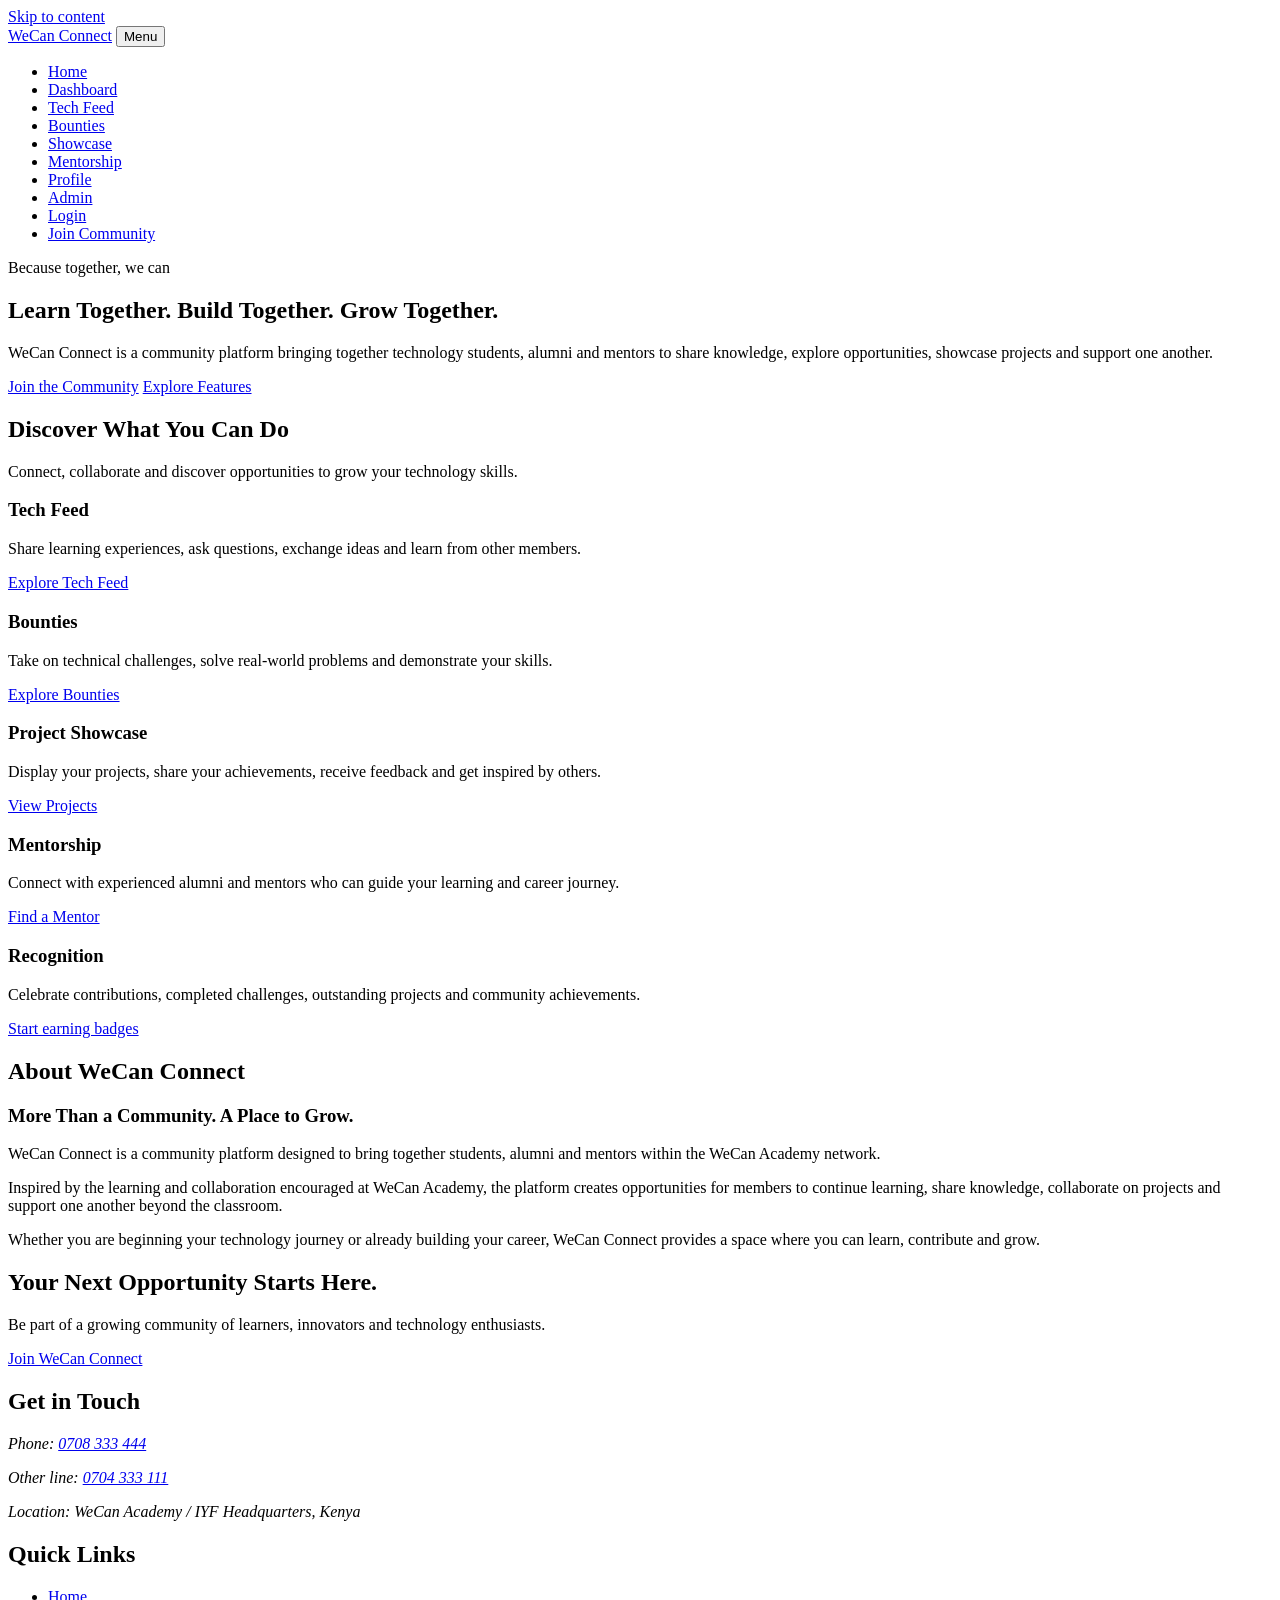
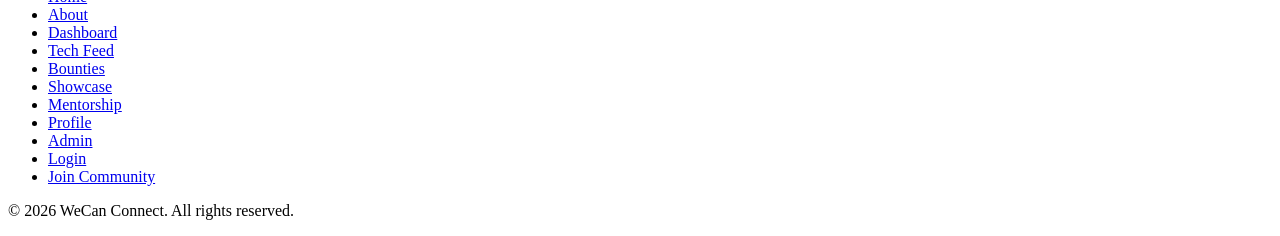
<file: index.html>
<!DOCTYPE html>
<html lang="en">
<head>
    <meta charset="UTF-8">
    <meta name="viewport" content="width=device-width, initial-scale=1.0">
    <meta name="description" content="WeCan Connect brings together WeCan Academy students, alumni and mentors to learn, collaborate and grow in technology.">
    <title>WeCan Connect | Grow Together</title>
    <link rel="stylesheet" href="styles.css">
</head>
<body>
    <a href="#main-content" class="skip-link">Skip to content</a>

    <header class="site-header">
        <nav aria-label="Main navigation">
            <a href="index.html" class="logo">WeCan Connect</a>
            <button type="button" id="menu-toggle" aria-label="Open navigation menu" aria-expanded="false" aria-controls="primary-navigation">Menu</button>
            <ul id="primary-navigation">
                <li><a href="index.html" aria-current="page">Home</a></li>
                <li><a href="dashboard.html">Dashboard</a></li>
                <li><a href="feed.html">Tech Feed</a></li>
                <li><a href="bounties.html">Bounties</a></li>
                <li><a href="showcase.html">Showcase</a></li>
                <li><a href="mentorship.html">Mentorship</a></li>
                <li><a href="profile.html">Profile</a></li>
                <li><a href="admin.html">Admin</a></li>
                <li><a href="login.html">Login</a></li>
                <li><a href="login.html#sign-up">Join Community</a></li>
            </ul>
        </nav>
    </header>

    <main id="main-content">
        <section id="home" aria-labelledby="hero-heading">
            <p class="tagline">Because together, we can</p>
            <h1 id="hero-heading">Learn Together. Build Together. Grow Together.</h1>
            <p>
                WeCan Connect is a community platform bringing together
                technology students, alumni and mentors to share knowledge,
                explore opportunities, showcase projects and support
                one another.
            </p>
            <div class="hero-actions">
                <a href="login.html#sign-up" class="btn btn-primary">Join the Community</a>
                <a href="#features" class="btn btn-secondary">Explore Features</a>
            </div>
        </section>

        <section id="features" aria-labelledby="features-heading">
            <h2 id="features-heading">Discover What You Can Do</h2>
            <p>Connect, collaborate and discover opportunities to grow your technology skills.</p>

            <div class="features-container">
                <article class="card">
                    <h3>Tech Feed</h3>
                    <p>Share learning experiences, ask questions, exchange ideas and learn from other members.</p>
                    <a href="feed.html">Explore Tech Feed</a>
                </article>

                <article class="card">
                    <h3>Bounties</h3>
                    <p>Take on technical challenges, solve real-world problems and demonstrate your skills.</p>
                    <a href="bounties.html">Explore Bounties</a>
                </article>

                <article class="card">
                    <h3>Project Showcase</h3>
                    <p>Display your projects, share your achievements, receive feedback and get inspired by others.</p>
                    <a href="showcase.html">View Projects</a>
                </article>

                <article class="card">
                    <h3>Mentorship</h3>
                    <p>Connect with experienced alumni and mentors who can guide your learning and career journey.</p>
                    <a href="mentorship.html">Find a Mentor</a>
                </article>

                <article class="card">
                    <h3>Recognition</h3>
                    <p>Celebrate contributions, completed challenges, outstanding projects and community achievements.</p>
                    <a href="login.html#sign-up">Start earning badges</a>
                </article>
            </div>
        </section>

        <section id="about" aria-labelledby="about-heading">
            <h2 id="about-heading">About WeCan Connect</h2>
            <h3>More Than a Community. A Place to Grow.</h3>
            <p>
                WeCan Connect is a community platform designed to bring
                together students, alumni and mentors within the
                WeCan Academy network.
            </p>
            <p>
                Inspired by the learning and collaboration encouraged
                at WeCan Academy, the platform creates opportunities
                for members to continue learning, share knowledge,
                collaborate on projects and support one another
                beyond the classroom.
            </p>
            <p>
                Whether you are beginning your technology journey
                or already building your career, WeCan Connect
                provides a space where you can learn, contribute
                and grow.
            </p>
        </section>

        <section id="join-community" aria-labelledby="join-heading">
            <h2 id="join-heading">Your Next Opportunity Starts Here.</h2>
            <p>Be part of a growing community of learners, innovators and technology enthusiasts.</p>
            <a href="login.html#sign-up" class="btn btn-primary">Join WeCan Connect</a>
        </section>
    </main>

    <footer class="site-footer">
        <section aria-labelledby="contact-heading">
            <h2 id="contact-heading">Get in Touch</h2>
            <address>
                <p>Phone: <a href="tel:+254708333444">0708 333 444</a></p>
                <p>Other line: <a href="tel:+254704333111">0704 333 111</a></p>
                <p>Location: WeCan Academy / IYF Headquarters, Kenya</p>
            </address>
        </section>
        <nav aria-label="Footer navigation">
            <h2>Quick Links</h2>
            <ul>
                <li><a href="index.html">Home</a></li>
                <li><a href="index.html#about">About</a></li>
                <li><a href="dashboard.html">Dashboard</a></li>
                <li><a href="feed.html">Tech Feed</a></li>
                <li><a href="bounties.html">Bounties</a></li>
                <li><a href="showcase.html">Showcase</a></li>
                <li><a href="mentorship.html">Mentorship</a></li>
                <li><a href="profile.html">Profile</a></li>
                <li><a href="admin.html">Admin</a></li>
                <li><a href="login.html">Login</a></li>
                <li><a href="login.html#sign-up">Join Community</a></li>
            </ul>
        </nav>
        <p class="footer-bottom">&copy; 2026 WeCan Connect. All rights reserved.</p>
    </footer>
    <script src="nav.js"></script>
</body>
</html>
</file>
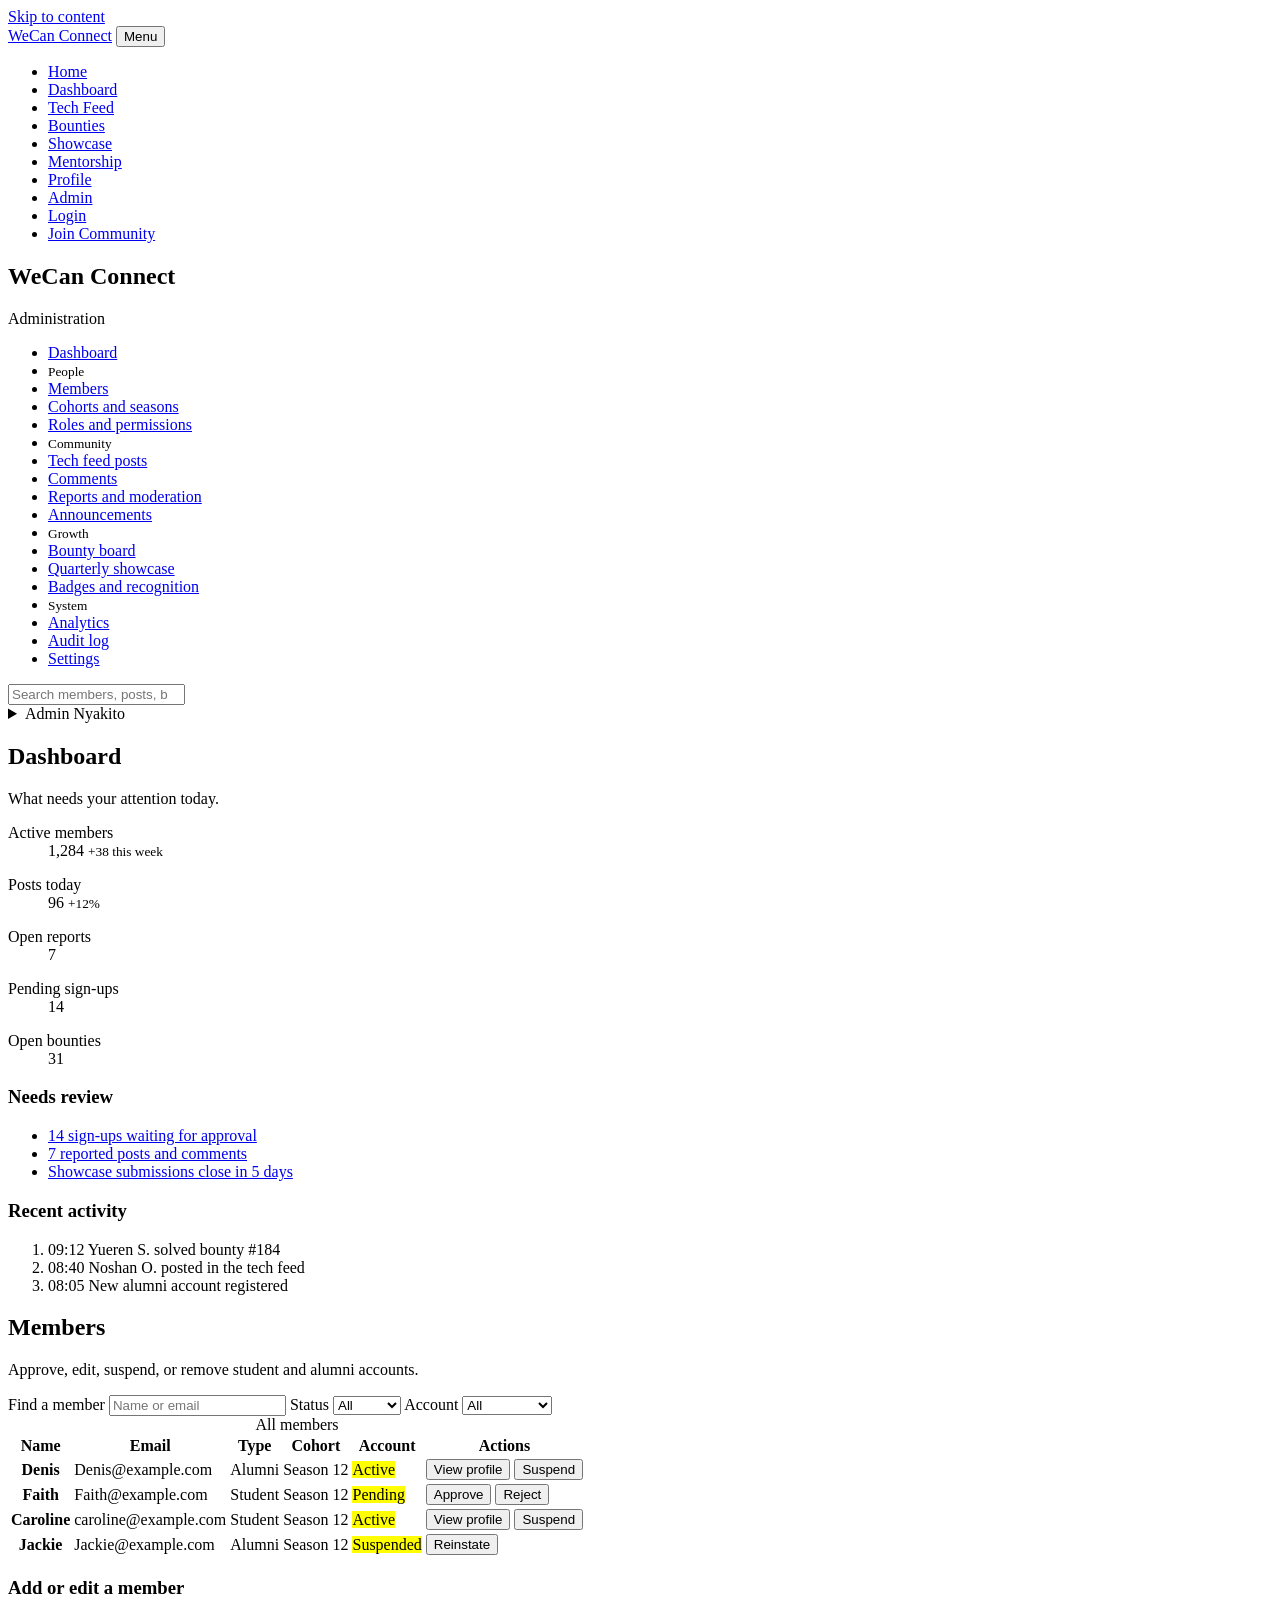
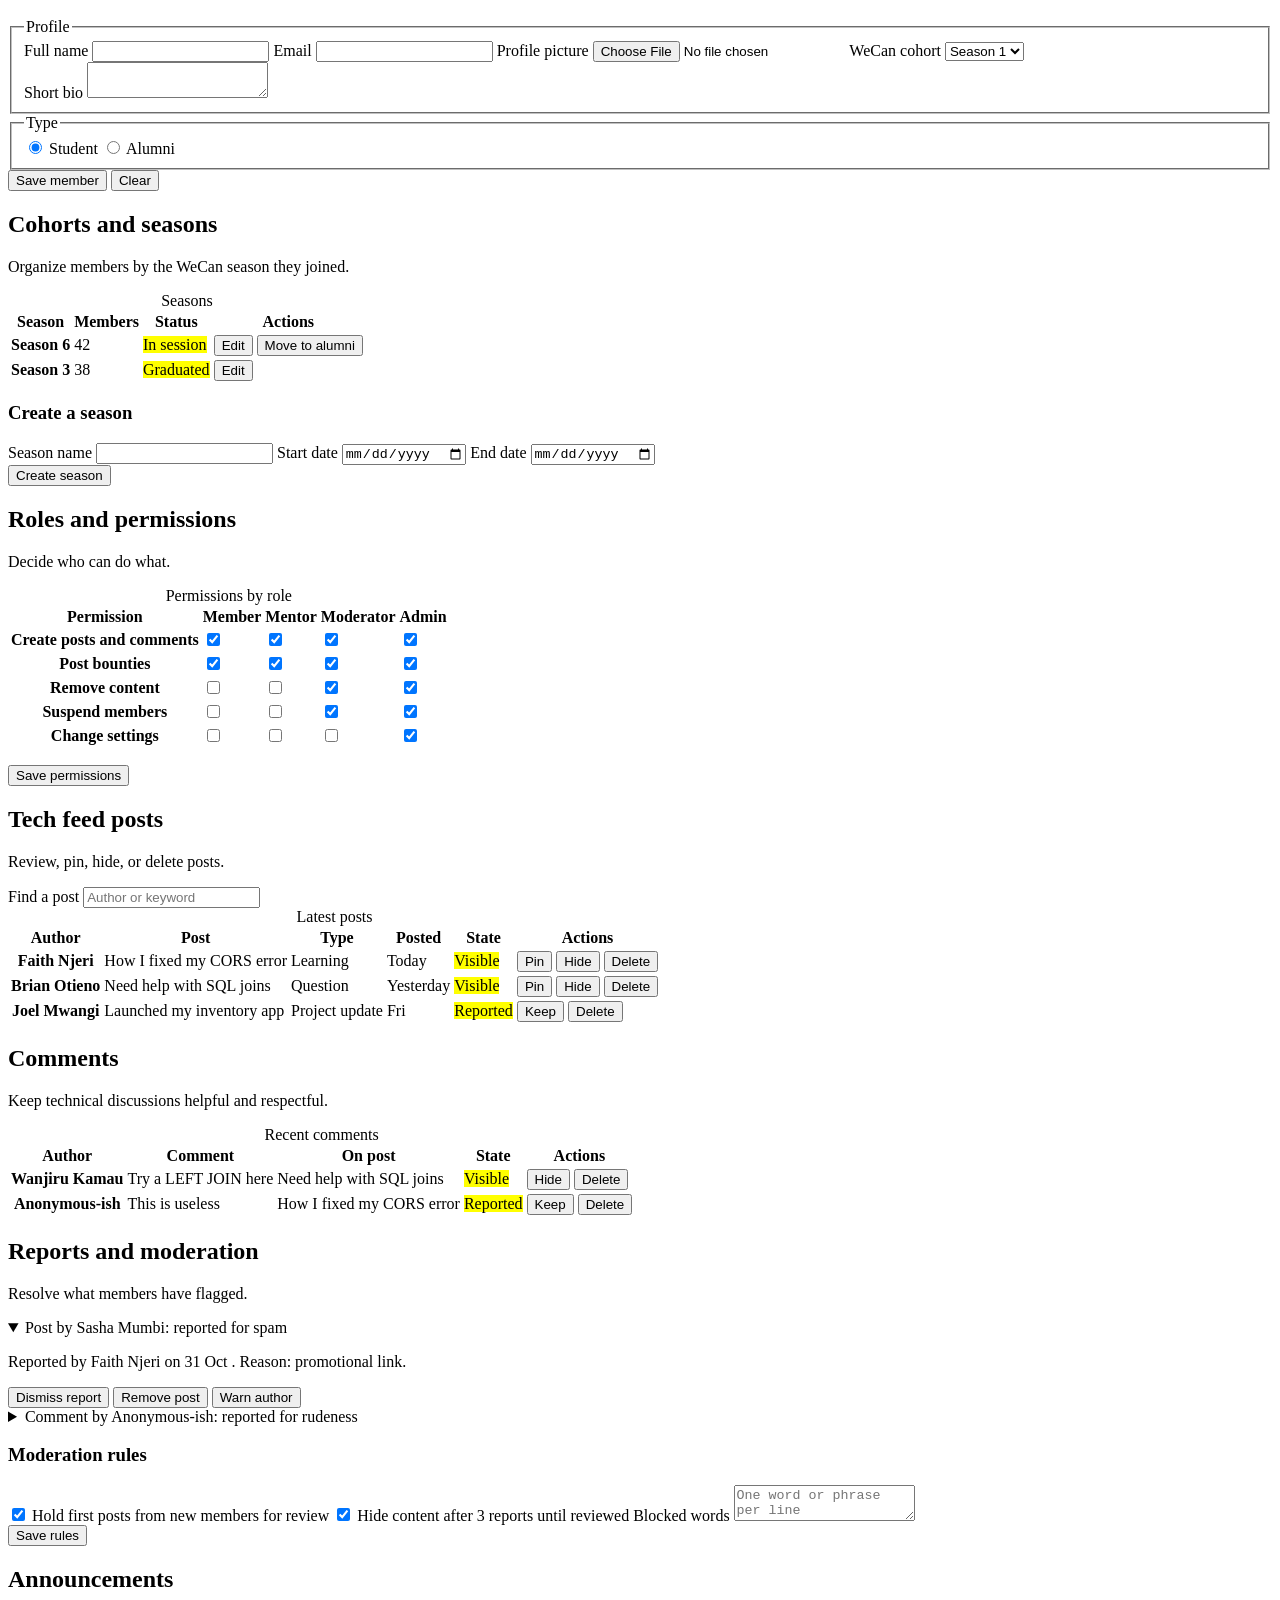
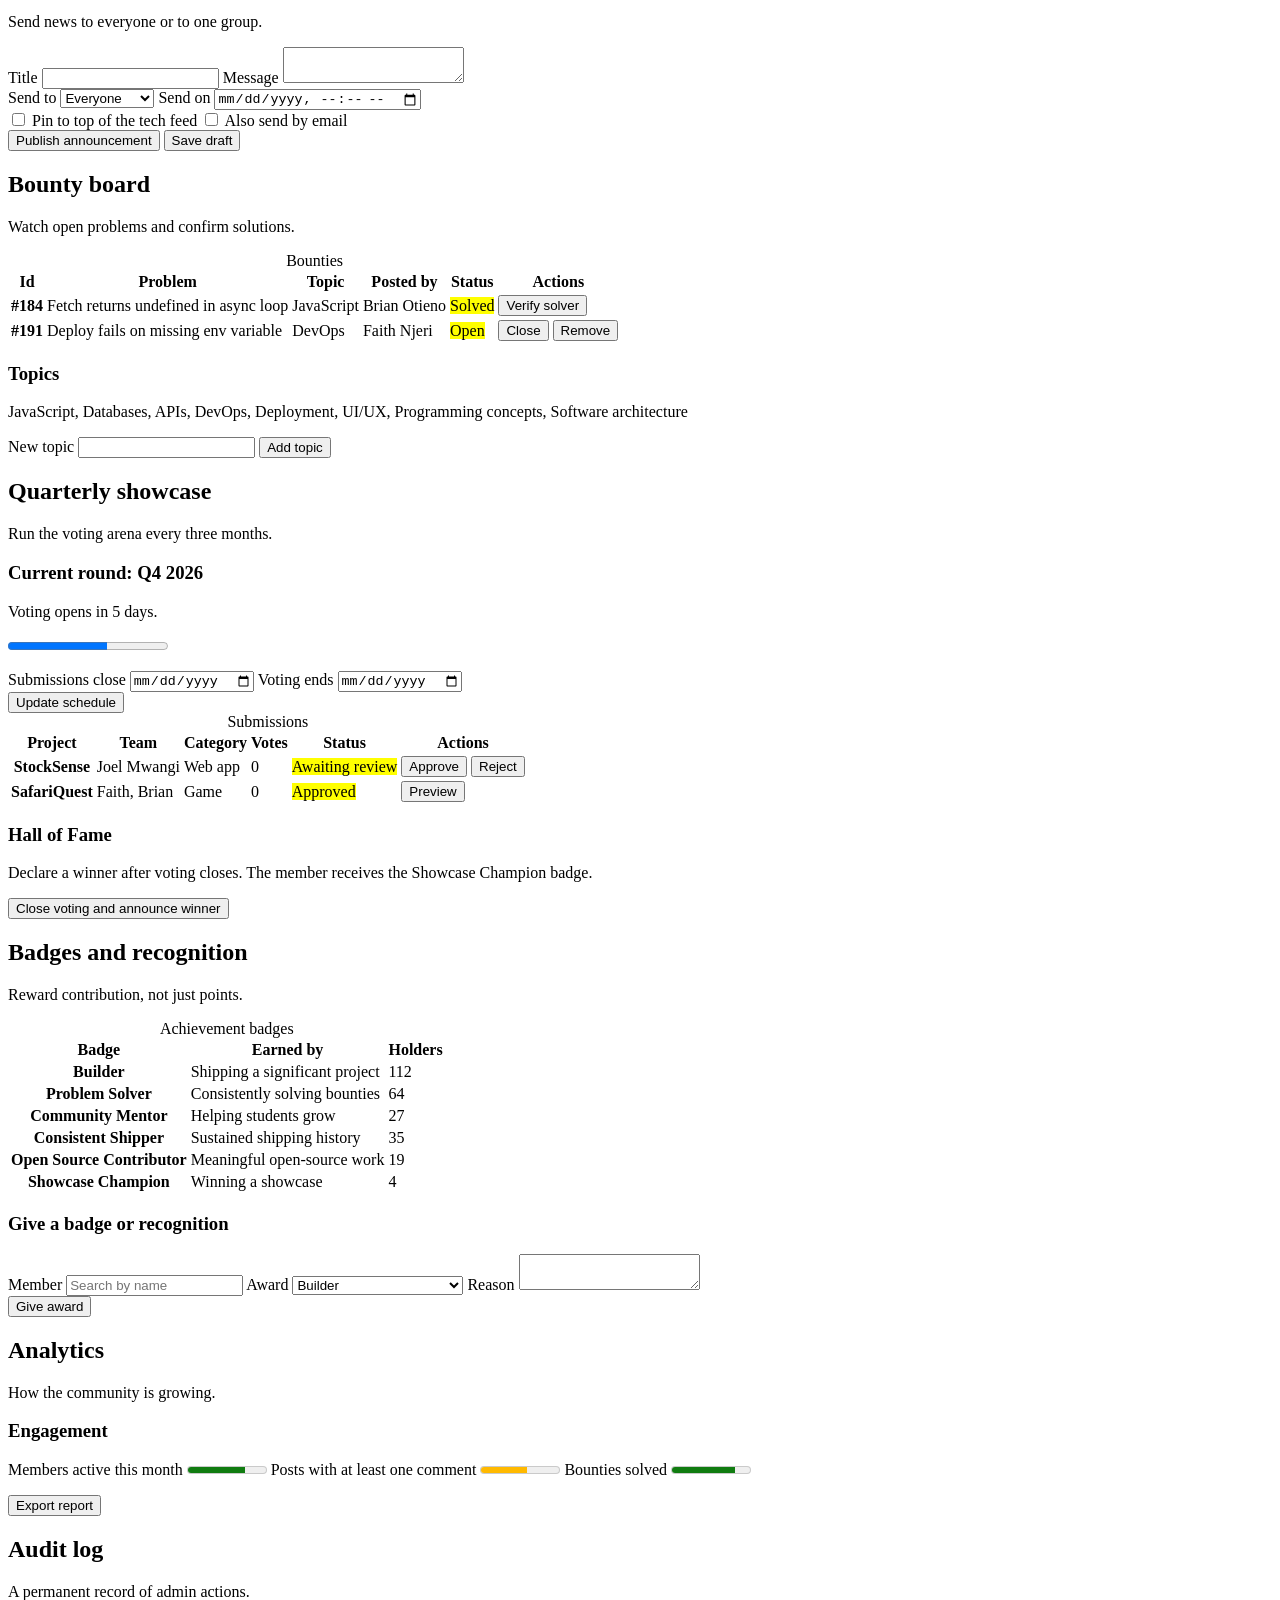
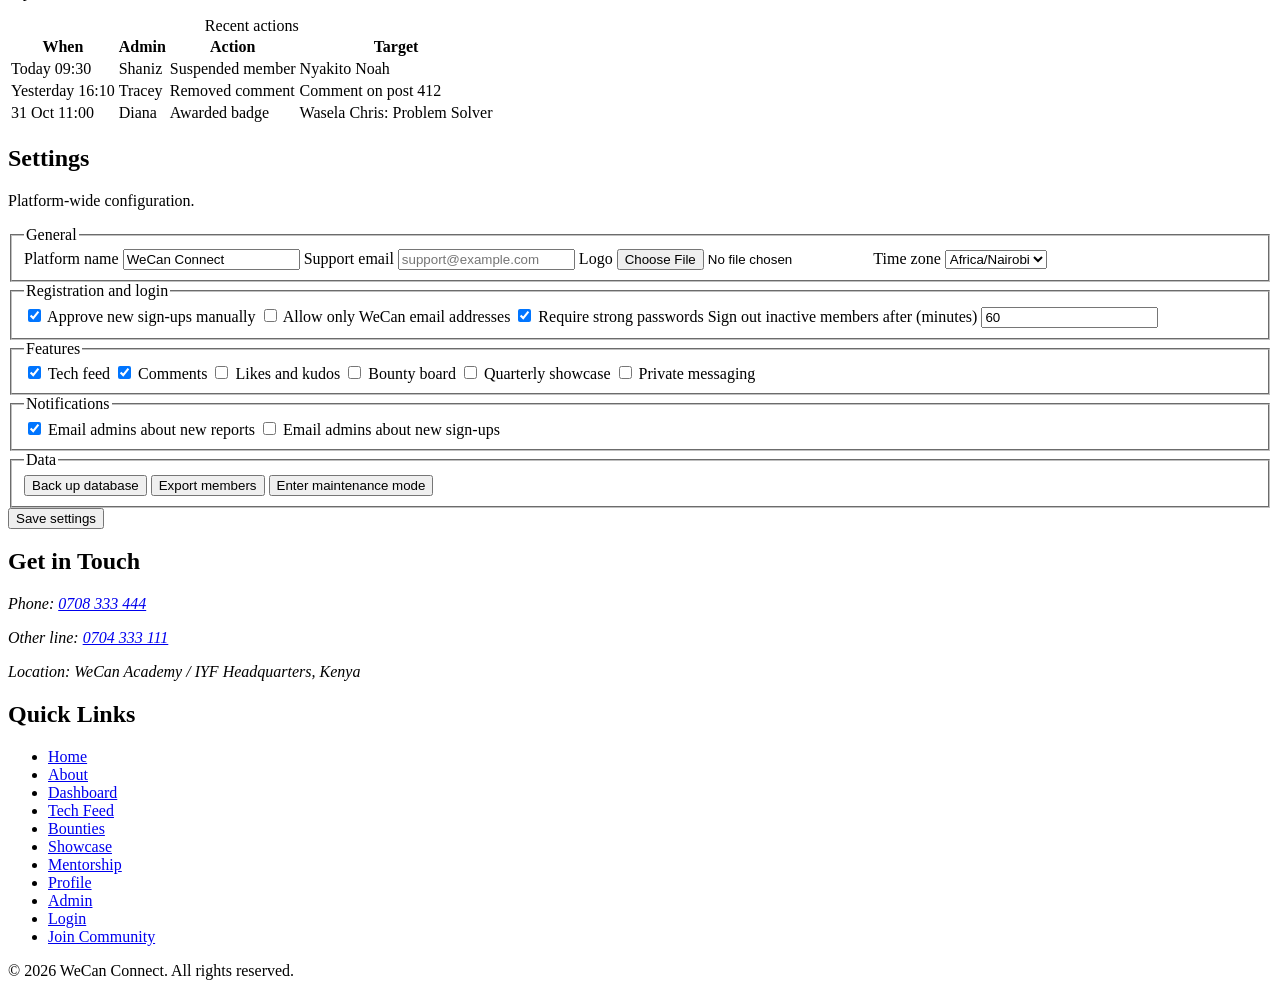
<file: admin.html>
<!DOCTYPE html>
<html lang="en">
    <head>
        <meta charset="utf-8">
        <meta name="viewport" content="width=device-width, initial-scale=1">
        <title>WeCan Connect – Admin Panel</title>
        <link rel="stylesheet" href="styles.css">
    </head>
    <body>
        <a href="#main-content" class="skip-link">Skip to content</a>
        <header class="site-header">
            <nav aria-label="Main navigation">
                <a href="index.html" class="logo">WeCan Connect</a>
                <button type="button" id="menu-toggle" aria-label="Open navigation menu" aria-expanded="false" aria-controls="primary-navigation">Menu</button>
                <ul id="primary-navigation">
                    <li><a href="index.html">Home</a></li>
                    <li><a href="dashboard.html">Dashboard</a></li>
                    <li><a href="feed.html">Tech Feed</a></li>
                    <li><a href="bounties.html">Bounties</a></li>
                    <li><a href="showcase.html">Showcase</a></li>
                    <li><a href="mentorship.html">Mentorship</a></li>
                    <li><a href="profile.html">Profile</a></li>
                    <li><a href="admin.html" aria-current="page">Admin</a></li>
                    <li><a href="login.html">Login</a></li>
                    <li><a href="login.html#sign-up">Join Community</a></li>
                </ul>
            </nav>
        </header>
        <aside>
            <h1>WeCan Connect</h1>
            <p>Administration</p>
            <nav aria-label="Admin sections">
                <ul>
                    <li>
                        <a href="#dashboard">Dashboard</a>
                    </li>
                    <li>
                        <small>People</small>
                    </li>
                    <li>
                        <a href="#users">Members</a>
                    </li>
                    <li>
                        <a href="#cohorts">Cohorts and seasons</a>
                    </li>
                    <li>
                        <a href="#roles">Roles and permissions</a>
                    </li>
                    <li>
                        <small>Community</small>
                    </li>
                    <li>
                        <a href="#posts">Tech feed posts</a>
                    </li>
                    <li>
                        <a href="#comments">Comments</a>
                    </li>
                    <li>
                        <a href="#reports">Reports and moderation</a>
                    </li>
                    <li>
                        <a href="#announcements">Announcements</a>
                    </li>
                    <li>
                        <small>Growth</small>
                    </li>
                    <li>
                        <a href="#bounties">Bounty board</a>
                    </li>
                    <li>
                        <a href="#showcase">Quarterly showcase</a>
                    </li>
                    <li>
                        <a href="#recognition">Badges and recognition</a>
                    </li>
                    <li>
                        <small>System</small>
                    </li>
                    <li>
                        <a href="#analytics">Analytics</a>
                    </li>
                    <li>
                        <a href="#audit">Audit log</a>
                    </li>
                    <li>
                        <a href="#settings">Settings</a>
                    </li>
                </ul>
            </nav>
        </aside>
        <div class="workspace">
            <header>
                <form role="search" aria-label="Search the admin panel">
                    <label for="global-search" hidden="">Search</label>
                    <input id="global-search" type="search" placeholder="Search members, posts, bounties" data-filter="main">
                </form>
                <details>
                    <summary>Admin Nyakito</summary>
                    <menu style="margin:.5rem 0 0;padding:0;list-style:none">
                        <li>
                            <button type="button">My account</button>
                        </li>
                        <li>
                            <button type="button" class="danger">Log out</button>
                        </li>
                    </menu>
                </details>
            </header>
            <main id="main-content">
                <!-- DASHBOARD -->
                <section id="dashboard" aria-labelledby="h-dashboard">
                    <header>
                        <h2 id="h-dashboard">Dashboard</h2>
                        <p>What needs your attention today.</p>
                    </header>
                    <div class="grid">
                        <article class="panel">
                            <dl class="stat">
                                <dt>Active members</dt>
                                <dd>
                                    1,284
                                    <small>+38 this week</small>
                                </dd>
                            </dl>
                        </article>
                        <article class="panel">
                            <dl class="stat">
                                <dt>Posts today</dt>
                                <dd>
                                    96
                                    <small>+12%</small>
                                </dd>
                            </dl>
                        </article>
                        <article class="panel">
                            <dl class="stat">
                                <dt>Open reports</dt>
                                <dd>7</dd>
                            </dl>
                        </article>
                        <article class="panel">
                            <dl class="stat">
                                <dt>Pending sign-ups</dt>
                                <dd>14</dd>
                            </dl>
                        </article>
                        <article class="panel">
                            <dl class="stat">
                                <dt>Open bounties</dt>
                                <dd>31</dd>
                            </dl>
                        </article>
                    </div>
                    <div class="split">
                        <article class="panel">
                            <h3>Needs review</h3>
                            <ul>
                                <li>
                                    <a href="#users">14 sign-ups waiting for approval</a>
                                </li>
                                <li>
                                    <a href="#reports">7 reported posts and comments</a>
                                </li>
                                <li>
                                    <a href="#showcase">Showcase submissions close in 5 days</a>
                                </li>
                            </ul>
                        </article>
                        <article class="panel">
                            <h3>Recent activity</h3>
                            <ol class="timeline">
                                <li>
                                    <time datetime="2026-11-02T09:12">09:12</time>
                                    Yueren S. solved bounty #184
                                </li>
                                <li>
                                    <time datetime="2026-11-02T08:40">08:40</time>
                                    Noshan O. posted in the tech feed
                                </li>
                                <li>
                                    <time datetime="2026-11-02T08:05">08:05</time>
                                    New alumni account registered
                                </li>
                            </ol>
                        </article>
                    </div>
                </section>
                <!-- MEMBERS -->
                <section id="users" aria-labelledby="h-users">
                    <header>
                        <h2 id="h-users">Members</h2>
                        <p>Approve, edit, suspend, or remove student and alumni accounts.</p>
                    </header>
                    <article class="panel">
                        <form class="stack" style="grid-template-columns:2fr 1fr 1fr;align-items:end" aria-label="Filter members">
                            <label>
                                Find a member
                                <input type="search" placeholder="Name or email" data-filter="#members-table">
                            </label>
                            <label>
                                Status
                                <select>
                                    <option>All</option>
                                    <option>Student</option>
                                    <option>Alumni</option>
                                </select>
                            </label>
                            <label>
                                Account
                                <select>
                                    <option>All</option>
                                    <option>Active</option>
                                    <option>Pending</option>
                                    <option>Suspended</option>
                                </select>
                            </label>
                        </form>
                    </article>
                    <article class="panel scroll">
                        <table id="members-table">
                            <caption>All members</caption>
                            <thead>
                                <tr>
                                    <th scope="col">Name</th>
                                    <th scope="col">Email</th>
                                    <th scope="col">Type</th>
                                    <th scope="col">Cohort</th>
                                    <th scope="col">Account</th>
                                    <th scope="col">Actions</th>
                                </tr>
                            </thead>
                            <tbody>
                                <tr>
                                    <th scope="row">Denis</th>
                                    <td>Denis@example.com</td>
                                    <td>Alumni</td>
                                    <td>Season 12</td>
                                    <td>
                                        <mark class="ok">Active</mark>
                                    </td>
                                    <td>
                                        <button>View profile</button>
                                        <button class="danger" data-act="Suspended">Suspend</button>
                                    </td>
                                </tr>
                                <tr>
                                    <th scope="row">Faith</th>
                                    <td>Faith@example.com</td>
                                    <td>Student</td>
                                    <td>Season 12</td>
                                    <td>
                                        <mark class="warn">Pending</mark>
                                    </td>
                                    <td>
                                        <button class="primary" data-act="Active">Approve</button>
                                        <button class="danger" data-act="Rejected">Reject</button>
                                    </td>
                                </tr>
                                <tr>
                                    <th scope="row">Caroline</th>
                                    <td>caroline@example.com</td>
                                    <td>Student</td>
                                    <td>Season 12</td>
                                    <td>
                                        <mark class="ok">Active</mark>
                                    </td>
                                    <td>
                                        <button>View profile</button>
                                        <button class="danger" data-act="Suspended">Suspend</button>
                                    </td>
                                </tr>
                                <tr>
                                    <th scope="row">Jackie</th>
                                    <td>Jackie@example.com</td>
                                    <td>Alumni</td>
                                    <td>Season 12</td>
                                    <td>
                                        <mark class="bad">Suspended</mark>
                                    </td>
                                    <td>
                                        <button data-act="Active">Reinstate</button>
                                    </td>
                                </tr>
                            </tbody>
                        </table>
                    </article>
                    <article class="panel">
                        <h3>Add or edit a member</h3>
                        <form class="stack">
                            <fieldset>
                                <legend>Profile</legend>
                                <div class="split">
                                    <label>
                                        Full name
                                        <input required="">
                                    </label>
                                    <label>
                                        Email
                                        <input type="email" required="">
                                    </label>
                                    <label>
                                        Profile picture
                                        <input type="file" accept="image/*">
                                    </label>
                                    <label>
                                        WeCan cohort
                                        <select>
                                            <option>Season 1</option>
                                            <option>Season 2</option>
                                            <option>Season 3</option>
                                            <option>Season 6</option>
                                        </select>
                                    </label>
                                </div>
                                <label>
                                    Short bio
                                    <textarea maxlength="300"></textarea>
                                </label>
                            </fieldset>
                            <fieldset>
                                <legend>Type</legend>
                                <label class="check">
                                    <input type="radio" name="type" checked="">
                                    Student
                                </label>
                                <label class="check">
                                    <input type="radio" name="type">
                                    Alumni
                                </label>
                            </fieldset>
                            <div>
                                <button class="primary" type="submit">Save member</button>
                                <button type="reset">Clear</button>
                            </div>
                        </form>
                    </article>
                </section>
                <!-- COHORTS -->
                <section id="cohorts" aria-labelledby="h-cohorts">
                    <header>
                        <h2 id="h-cohorts">Cohorts and seasons</h2>
                        <p>Organize members by the WeCan season they joined.</p>
                    </header>
                    <article class="panel scroll">
                        <table>
                            <caption>Seasons</caption>
                            <thead>
                                <tr>
                                    <th scope="col">Season</th>
                                    <th scope="col">Members</th>
                                    <th scope="col">Status</th>
                                    <th scope="col">Actions</th>
                                </tr>
                            </thead>
                            <tbody>
                                <tr>
                                    <th scope="row">Season 6</th>
                                    <td>42</td>
                                    <td>
                                        <mark class="ok">In session</mark>
                                    </td>
                                    <td>
                                        <button>Edit</button>
                                        <button>Move to alumni</button>
                                    </td>
                                </tr>
                                <tr>
                                    <th scope="row">Season 3</th>
                                    <td>38</td>
                                    <td>
                                        <mark>Graduated</mark>
                                    </td>
                                    <td>
                                        <button>Edit</button>
                                    </td>
                                </tr>
                            </tbody>
                        </table>
                    </article>
                    <article class="panel">
                        <h3>Create a season</h3>
                        <form class="stack">
                            <div class="split">
                                <label>
                                    Season name
                                    <input>
                                </label>
                                <label>
                                    Start date
                                    <input type="date">
                                </label>
                                <label>
                                    End date
                                    <input type="date">
                                </label>
                            </div>
                            <div>
                                <button class="primary">Create season</button>
                            </div>
                        </form>
                    </article>
                </section>
                <!-- ROLES -->
                <section id="roles" aria-labelledby="h-roles">
                    <header>
                        <h2 id="h-roles">Roles and permissions</h2>
                        <p>Decide who can do what.</p>
                    </header>
                    <article class="panel scroll">
                        <table>
                            <caption>Permissions by role</caption>
                            <thead>
                                <tr>
                                    <th scope="col">Permission</th>
                                    <th scope="col">Member</th>
                                    <th scope="col">Mentor</th>
                                    <th scope="col">Moderator</th>
                                    <th scope="col">Admin</th>
                                </tr>
                            </thead>
                            <tbody>
                                <tr>
                                    <th scope="row">Create posts and comments</th>
                                    <td>
                                        <input type="checkbox" checked="" aria-label="Member can post">
                                    </td>
                                    <td>
                                        <input type="checkbox" checked="" aria-label="Mentor can post">
                                    </td>
                                    <td>
                                        <input type="checkbox" checked="" aria-label="Moderator can post">
                                    </td>
                                    <td>
                                        <input type="checkbox" checked="" aria-label="Admin can post">
                                    </td>
                                </tr>
                                <tr>
                                    <th scope="row">Post bounties</th>
                                    <td>
                                        <input type="checkbox" checked="" aria-label="Member can post bounties">
                                    </td>
                                    <td>
                                        <input type="checkbox" checked="" aria-label="Mentor can post bounties">
                                    </td>
                                    <td>
                                        <input type="checkbox" checked="" aria-label="Moderator can post bounties">
                                    </td>
                                    <td>
                                        <input type="checkbox" checked="" aria-label="Admin can post bounties">
                                    </td>
                                </tr>
                                <tr>
                                    <th scope="row">Remove content</th>
                                    <td>
                                        <input type="checkbox" aria-label="Member can remove content">
                                    </td>
                                    <td>
                                        <input type="checkbox" aria-label="Mentor can remove content">
                                    </td>
                                    <td>
                                        <input type="checkbox" aria-label="Moderator can remove content" checked="">
                                    </td>
                                    <td>
                                        <input type="checkbox" aria-label="Admin can remove content" checked="">
                                    </td>
                                </tr>
                                <tr>
                                    <th scope="row">Suspend members</th>
                                    <td>
                                        <input type="checkbox" aria-label="Member can suspend">
                                    </td>
                                    <td>
                                        <input type="checkbox" aria-label="Mentor can suspend">
                                    </td>
                                    <td>
                                        <input type="checkbox" aria-label="Moderator can suspend" checked="">
                                    </td>
                                    <td>
                                        <input type="checkbox" aria-label="Admin can suspend" checked="">
                                    </td>
                                </tr>
                                <tr>
                                    <th scope="row">Change settings</th>
                                    <td>
                                        <input type="checkbox" aria-label="Member can change settings">
                                    </td>
                                    <td>
                                        <input type="checkbox" aria-label="Mentor can change settings">
                                    </td>
                                    <td>
                                        <input type="checkbox" aria-label="Moderator can change settings">
                                    </td>
                                    <td>
                                        <input type="checkbox" aria-label="Admin can change settings" checked="">
                                    </td>
                                </tr>
                            </tbody>
                        </table>
                        <p>
                            <button class="primary">Save permissions</button>
                        </p>
                    </article>
                </section>
                <!-- POSTS -->
                <section id="posts" aria-labelledby="h-posts">
                    <header>
                        <h2 id="h-posts">Tech feed posts</h2>
                        <p>Review, pin, hide, or delete posts.</p>
                    </header>
                    <article class="panel">
                        <label>
                            Find a post
                            <input type="search" placeholder="Author or keyword" data-filter="#posts-table">
                        </label>
                    </article>
                    <article class="panel scroll">
                        <table id="posts-table">
                            <caption>Latest posts</caption>
                            <thead>
                                <tr>
                                    <th scope="col">Author</th>
                                    <th scope="col">Post</th>
                                    <th scope="col">Type</th>
                                    <th scope="col">Posted</th>
                                    <th scope="col">State</th>
                                    <th scope="col">Actions</th>
                                </tr>
                            </thead>
                            <tbody>
                                <tr>
                                    <th scope="row">Faith Njeri</th>
                                    <td>How I fixed my CORS error</td>
                                    <td>Learning</td>
                                    <td>
                                        <time datetime="2026-11-02">Today</time>
                                    </td>
                                    <td>
                                        <mark class="ok">Visible</mark>
                                    </td>
                                    <td>
                                        <button data-act="Pinned">Pin</button>
                                        <button data-act="Hidden">Hide</button>
                                        <button class="danger" data-act="Deleted">Delete</button>
                                    </td>
                                </tr>
                                <tr>
                                    <th scope="row">Brian Otieno</th>
                                    <td>Need help with SQL joins</td>
                                    <td>Question</td>
                                    <td>
                                        <time datetime="2026-11-01">Yesterday</time>
                                    </td>
                                    <td>
                                        <mark class="ok">Visible</mark>
                                    </td>
                                    <td>
                                        <button data-act="Pinned">Pin</button>
                                        <button data-act="Hidden">Hide</button>
                                        <button class="danger" data-act="Deleted">Delete</button>
                                    </td>
                                </tr>
                                <tr>
                                    <th scope="row">Joel Mwangi</th>
                                    <td>Launched my inventory app</td>
                                    <td>Project update</td>
                                    <td>
                                        <time datetime="2026-10-30">Fri</time>
                                    </td>
                                    <td>
                                        <mark class="warn">Reported</mark>
                                    </td>
                                    <td>
                                        <button data-act="Visible">Keep</button>
                                        <button class="danger" data-act="Deleted">Delete</button>
                                    </td>
                                </tr>
                            </tbody>
                        </table>
                    </article>
                </section>
                <!-- COMMENTS -->
                <section id="comments" aria-labelledby="h-comments">
                    <header>
                        <h2 id="h-comments">Comments</h2>
                        <p>Keep technical discussions helpful and respectful.</p>
                    </header>
                    <article class="panel scroll">
                        <table>
                            <caption>Recent comments</caption>
                            <thead>
                                <tr>
                                    <th scope="col">Author</th>
                                    <th scope="col">Comment</th>
                                    <th scope="col">On post</th>
                                    <th scope="col">State</th>
                                    <th scope="col">Actions</th>
                                </tr>
                            </thead>
                            <tbody>
                                <tr>
                                    <th scope="row">Wanjiru Kamau</th>
                                    <td>Try a LEFT JOIN here</td>
                                    <td>Need help with SQL joins</td>
                                    <td>
                                        <mark class="ok">Visible</mark>
                                    </td>
                                    <td>
                                        <button data-act="Hidden">Hide</button>
                                        <button class="danger" data-act="Deleted">Delete</button>
                                    </td>
                                </tr>
                                <tr>
                                    <th scope="row">Anonymous-ish</th>
                                    <td>This is useless</td>
                                    <td>How I fixed my CORS error</td>
                                    <td>
                                        <mark class="warn">Reported</mark>
                                    </td>
                                    <td>
                                        <button data-act="Visible">Keep</button>
                                        <button class="danger" data-act="Deleted">Delete</button>
                                    </td>
                                </tr>
                            </tbody>
                        </table>
                    </article>
                </section>
                <!-- REPORTS -->
                <section id="reports" aria-labelledby="h-reports">
                    <header>
                        <h2 id="h-reports">Reports and moderation</h2>
                        <p>Resolve what members have flagged.</p>
                    </header>
                    <article class="panel">
                        <details open="">
                            <summary>Post by Sasha Mumbi: reported for spam</summary>
                            <p>
                                Reported by Faith Njeri on
                                <time datetime="2026-10-31">31 Oct</time>
                                . Reason: promotional link.
                            </p>
                            <button data-act="Dismissed">Dismiss report</button>
                            <button class="danger">Remove post</button>
                            <button class="danger">Warn author</button>
                        </details>
                        <details>
                            <summary>Comment by Anonymous-ish: reported for rudeness</summary>
                            <p>
                                Reported by Wanjiru Kamau on
                                <time datetime="2026-11-01">1 Nov</time>
                                .
                            </p>
                            <button>Dismiss report</button>
                            <button class="danger">Remove comment</button>
                            <button class="danger">Suspend author</button>
                        </details>
                    </article>
                    <article class="panel">
                        <h3>Moderation rules</h3>
                        <form class="stack">
                            <label class="check">
                                <input type="checkbox" checked="">
                                Hold first posts from new members for review
                            </label>
                            <label class="check">
                                <input type="checkbox" checked="">
                                Hide content after 3 reports until reviewed
                            </label>
                            <label>
                                Blocked words
                                <textarea placeholder="One word or phrase per line"></textarea>
                            </label>
                            <div>
                                <button class="primary">Save rules</button>
                            </div>
                        </form>
                    </article>
                </section>
                <!-- ANNOUNCEMENTS -->
                <section id="announcements" aria-labelledby="h-ann">
                    <header>
                        <h2 id="h-ann">Announcements</h2>
                        <p>Send news to everyone or to one group.</p>
                    </header>
                    <article class="panel">
                        <form class="stack">
                            <label>
                                Title
                                <input required="">
                            </label>
                            <label>
                                Message
                                <textarea required=""></textarea>
                            </label>
                            <div class="split">
                                <label>
                                    Send to
                                    <select>
                                        <option>Everyone</option>
                                        <option>Students</option>
                                        <option>Alumni</option>
                                        <option>One season</option>
                                    </select>
                                </label>
                                <label>
                                    Send on
                                    <input type="datetime-local">
                                </label>
                            </div>
                            <label class="check">
                                <input type="checkbox">
                                Pin to top of the tech feed
                            </label>
                            <label class="check">
                                <input type="checkbox">
                                Also send by email
                            </label>
                            <div>
                                <button class="primary">Publish announcement</button>
                                <button type="button">Save draft</button>
                            </div>
                        </form>
                    </article>
                </section>
                <!-- BOUNTIES -->
                <section id="bounties" aria-labelledby="h-bounties">
                    <header>
                        <h2 id="h-bounties">Bounty board</h2>
                        <p>Watch open problems and confirm solutions.</p>
                    </header>
                    <article class="panel scroll">
                        <table>
                            <caption>Bounties</caption>
                            <thead>
                                <tr>
                                    <th scope="col">Id</th>
                                    <th scope="col">Problem</th>
                                    <th scope="col">Topic</th>
                                    <th scope="col">Posted by</th>
                                    <th scope="col">Status</th>
                                    <th scope="col">Actions</th>
                                </tr>
                            </thead>
                            <tbody>
                                <tr>
                                    <th scope="row">#184</th>
                                    <td>Fetch returns undefined in async loop</td>
                                    <td>JavaScript</td>
                                    <td>Brian Otieno</td>
                                    <td>
                                        <mark class="ok">Solved</mark>
                                    </td>
                                    <td>
                                        <button>Verify solver</button>
                                    </td>
                                </tr>
                                <tr>
                                    <th scope="row">#191</th>
                                    <td>Deploy fails on missing env variable</td>
                                    <td>DevOps</td>
                                    <td>Faith Njeri</td>
                                    <td>
                                        <mark class="warn">Open</mark>
                                    </td>
                                    <td>
                                        <button data-act="Closed">Close</button>
                                        <button class="danger" data-act="Deleted">Remove</button>
                                    </td>
                                </tr>
                            </tbody>
                        </table>
                    </article>
                    <article class="panel">
                        <h3>Topics</h3>
                        <p>JavaScript, Databases, APIs, DevOps, Deployment, UI/UX, Programming concepts, Software architecture</p>
                        <form class="stack" style="grid-template-columns:1fr auto;align-items:end">
                            <label>
                                New topic
                                <input>
                            </label>
                            <button class="primary">Add topic</button>
                        </form>
                    </article>
                </section>
                <!-- SHOWCASE -->
                <section id="showcase" aria-labelledby="h-showcase">
                    <header>
                        <h2 id="h-showcase">Quarterly showcase</h2>
                        <p>Run the voting arena every three months.</p>
                    </header>
                    <article class="panel">
                        <h3>Current round: Q4 2026</h3>
                        <p>Voting opens in 5 days.</p>
                        <progress max="100" value="62" aria-label="Submission window used">62%</progress>
                        <form class="stack" style="margin-top:1rem">
                            <div class="split">
                                <label>
                                    Submissions close
                                    <input type="date">
                                </label>
                                <label>
                                    Voting ends
                                    <input type="date">
                                </label>
                            </div>
                            <div>
                                <button class="primary">Update schedule</button>
                            </div>
                        </form>
                    </article>
                    <article class="panel scroll">
                        <table>
                            <caption>Submissions</caption>
                            <thead>
                                <tr>
                                    <th scope="col">Project</th>
                                    <th scope="col">Team</th>
                                    <th scope="col">Category</th>
                                    <th scope="col">Votes</th>
                                    <th scope="col">Status</th>
                                    <th scope="col">Actions</th>
                                </tr>
                            </thead>
                            <tbody>
                                <tr>
                                    <th scope="row">StockSense</th>
                                    <td>Joel Mwangi</td>
                                    <td>Web app</td>
                                    <td>0</td>
                                    <td>
                                        <mark class="warn">Awaiting review</mark>
                                    </td>
                                    <td>
                                        <button class="primary" data-act="Approved">Approve</button>
                                        <button data-act="Rejected">Reject</button>
                                    </td>
                                </tr>
                                <tr>
                                    <th scope="row">SafariQuest</th>
                                    <td>Faith, Brian</td>
                                    <td>Game</td>
                                    <td>0</td>
                                    <td>
                                        <mark class="ok">Approved</mark>
                                    </td>
                                    <td>
                                        <button>Preview</button>
                                    </td>
                                </tr>
                            </tbody>
                        </table>
                    </article>
                    <article class="panel">
                        <h3>Hall of Fame</h3>
                        <p>Declare a winner after voting closes. The member receives the Showcase Champion badge.</p>
                        <button class="primary">Close voting and announce winner</button>
                    </article>
                </section>
                <!-- RECOGNITION -->
                <section id="recognition" aria-labelledby="h-rec">
                    <header>
                        <h2 id="h-rec">Badges and recognition</h2>
                        <p>Reward contribution, not just points.</p>
                    </header>
                    <div class="split">
                        <article class="panel scroll">
                            <table>
                                <caption>Achievement badges</caption>
                                <thead>
                                    <tr>
                                        <th scope="col">Badge</th>
                                        <th scope="col">Earned by</th>
                                        <th scope="col">Holders</th>
                                    </tr>
                                </thead>
                                <tbody>
                                    <tr>
                                        <th scope="row">Builder</th>
                                        <td>Shipping a significant project</td>
                                        <td>112</td>
                                    </tr>
                                    <tr>
                                        <th scope="row">Problem Solver</th>
                                        <td>Consistently solving bounties</td>
                                        <td>64</td>
                                    </tr>
                                    <tr>
                                        <th scope="row">Community Mentor</th>
                                        <td>Helping students grow</td>
                                        <td>27</td>
                                    </tr>
                                    <tr>
                                        <th scope="row">Consistent Shipper</th>
                                        <td>Sustained shipping history</td>
                                        <td>35</td>
                                    </tr>
                                    <tr>
                                        <th scope="row">Open Source Contributor</th>
                                        <td>Meaningful open-source work</td>
                                        <td>19</td>
                                    </tr>
                                    <tr>
                                        <th scope="row">Showcase Champion</th>
                                        <td>Winning a showcase</td>
                                        <td>4</td>
                                    </tr>
                                </tbody>
                            </table>
                        </article>
                        <article class="panel">
                            <h3>Give a badge or recognition</h3>
                            <form class="stack">
                                <label>
                                    Member
                                    <input placeholder="Search by name">
                                </label>
                                <label>
                                    Award
                                    <select>
                                        <option>Builder</option>
                                        <option>Problem Solver</option>
                                        <option>Community Mentor</option>
                                        <option>Consistent Shipper</option>
                                        <option>Open Source Contributor</option>
                                        <option>Showcase Champion</option>
                                        <option>Community Helper</option>
                                        <option>Innovator</option>
                                        <option>Rising Builder</option>
                                        <option>Hall of Fame</option>
                                    </select>
                                </label>
                                <label>
                                    Reason
                                    <textarea></textarea>
                                </label>
                                <div>
                                    <button class="primary">Give award</button>
                                </div>
                            </form>
                        </article>
                    </div>
                </section>
                <!-- ANALYTICS -->
                <section id="analytics" aria-labelledby="h-analytics">
                    <header>
                        <h2 id="h-analytics">Analytics</h2>
                        <p>How the community is growing.</p>
                    </header>
                    <div class="split">
                        <article class="panel">
                            <h3>Engagement</h3>
                            <label>
                                Members active this month
                                <meter min="0" max="100" value="74" low="40" high="70" optimum="90">74%</meter>
                            </label>
                            <label>
                                Posts with at least one comment
                                <meter min="0" max="100" value="58" low="40" high="70" optimum="90">58%</meter>
                            </label>
                            <label>
                                Bounties solved
                                <meter min="0" max="100" value="81" low="40" high="70" optimum="90">81%</meter>
                            </label>
                        </article>
                    </div>
                    <p>
                        <button>Export report</button>
                    </p>
                </section>
                <!-- AUDIT -->
                <section id="audit" aria-labelledby="h-audit">
                    <header>
                        <h2 id="h-audit">Audit log</h2>
                        <p>A permanent record of admin actions.</p>
                    </header>
                    <article class="panel scroll">
                        <table>
                            <caption>Recent actions</caption>
                            <thead>
                                <tr>
                                    <th scope="col">When</th>
                                    <th scope="col">Admin</th>
                                    <th scope="col">Action</th>
                                    <th scope="col">Target</th>
                                </tr>
                            </thead>
                            <tbody>
                                <tr>
                                    <td>
                                        <time datetime="2026-11-02T09:30">Today 09:30</time>
                                    </td>
                                    <td>Shaniz</td>
                                    <td>Suspended member</td>
                                    <td>Nyakito Noah</td>
                                </tr>
                                <tr>
                                    <td>
                                        <time datetime="2026-11-01T16:10">Yesterday 16:10</time>
                                    </td>
                                    <td>Tracey</td>
                                    <td>Removed comment</td>
                                    <td>Comment on post 412</td>
                                </tr>
                                <tr>
                                    <td>
                                        <time datetime="2026-10-31T11:00">31 Oct 11:00</time>
                                    </td>
                                    <td>Diana</td>
                                    <td>Awarded badge</td>
                                    <td>Wasela Chris: Problem Solver</td>
                                </tr>
                            </tbody>
                        </table>
                    </article>
                </section>
                <!-- SETTINGS -->
                <section id="settings" aria-labelledby="h-settings">
                    <header>
                        <h2 id="h-settings">Settings</h2>
                        <p>Platform-wide configuration.</p>
                    </header>
                    <form class="stack">
                        <fieldset>
                            <legend>General</legend>
                            <div class="split">
                                <label>
                                    Platform name
                                    <input value="WeCan Connect">
                                </label>
                                <label>
                                    Support email
                                    <input type="email" placeholder="support@example.com">
                                </label>
                                <label>
                                    Logo
                                    <input type="file" accept="image/*">
                                </label>
                                <label>
                                    Time zone
                                    <select>
                                        <option>Africa/Nairobi</option>
                                        <option>UTC</option>
                                    </select>
                                </label>
                            </div>
                        </fieldset>
                        <fieldset>
                            <legend>Registration and login</legend>
                            <label class="check">
                                <input type="checkbox" checked="">
                                Approve new sign-ups manually
                            </label>
                            <label class="check">
                                <input type="checkbox">
                                Allow only WeCan email addresses
                            </label>
                            <label class="check">
                                <input type="checkbox" checked="">
                                Require strong passwords
                            </label>
                            <label>
                                Sign out inactive members after (minutes)
                                <input type="number" value="60" min="5">
                            </label>
                        </fieldset>
                        <fieldset>
                            <legend>Features</legend>
                            <label class="check">
                                <input type="checkbox" checked="">
                                Tech feed
                            </label>
                            <label class="check">
                                <input type="checkbox" checked="">
                                Comments
                            </label>
                            <label class="check">
                                <input type="checkbox">
                                Likes and kudos
                            </label>
                            <label class="check">
                                <input type="checkbox">
                                Bounty board
                            </label>
                            <label class="check">
                                <input type="checkbox">
                                Quarterly showcase
                            </label>
                            <label class="check">
                                <input type="checkbox">
                                Private messaging
                            </label>
                        </fieldset>
                        <fieldset>
                            <legend>Notifications</legend>
                            <label class="check">
                                <input type="checkbox" checked="">
                                Email admins about new reports
                            </label>
                            <label class="check">
                                <input type="checkbox">
                                Email admins about new sign-ups
                            </label>
                        </fieldset>
                        <fieldset>
                            <legend>Data</legend>
                            <button type="button">Back up database</button>
                            <button type="button">Export members</button>
                            <button type="button" class="danger">Enter maintenance mode</button>
                        </fieldset>
                        <div>
                            <button class="primary" type="submit">Save settings</button>
                        </div>
                    </form>
                </section>
            </main>
        </div>
        <footer class="site-footer">
            <section aria-labelledby="contact-heading">
                <h2 id="contact-heading">Get in Touch</h2>
                <address>
                    <p>Phone: <a href="tel:+254708333444">0708 333 444</a></p>
                    <p>Other line: <a href="tel:+254704333111">0704 333 111</a></p>
                    <p>Location: WeCan Academy / IYF Headquarters, Kenya</p>
                </address>
            </section>
            <nav aria-label="Footer navigation">
                <h2>Quick Links</h2>
                <ul>
                    <li><a href="index.html">Home</a></li>
                    <li><a href="index.html#about">About</a></li>
                    <li><a href="dashboard.html">Dashboard</a></li>
                    <li><a href="feed.html">Tech Feed</a></li>
                    <li><a href="bounties.html">Bounties</a></li>
                    <li><a href="showcase.html">Showcase</a></li>
                    <li><a href="mentorship.html">Mentorship</a></li>
                    <li><a href="profile.html">Profile</a></li>
                    <li><a href="admin.html">Admin</a></li>
                    <li><a href="login.html">Login</a></li>
                    <li><a href="login.html#sign-up">Join Community</a></li>
                </ul>
            </nav>
            <p class="footer-bottom">&copy; 2026 WeCan Connect. All rights reserved.</p>
        </footer>
        <script src="nav.js"></script>
    </body>
</html>
</file>
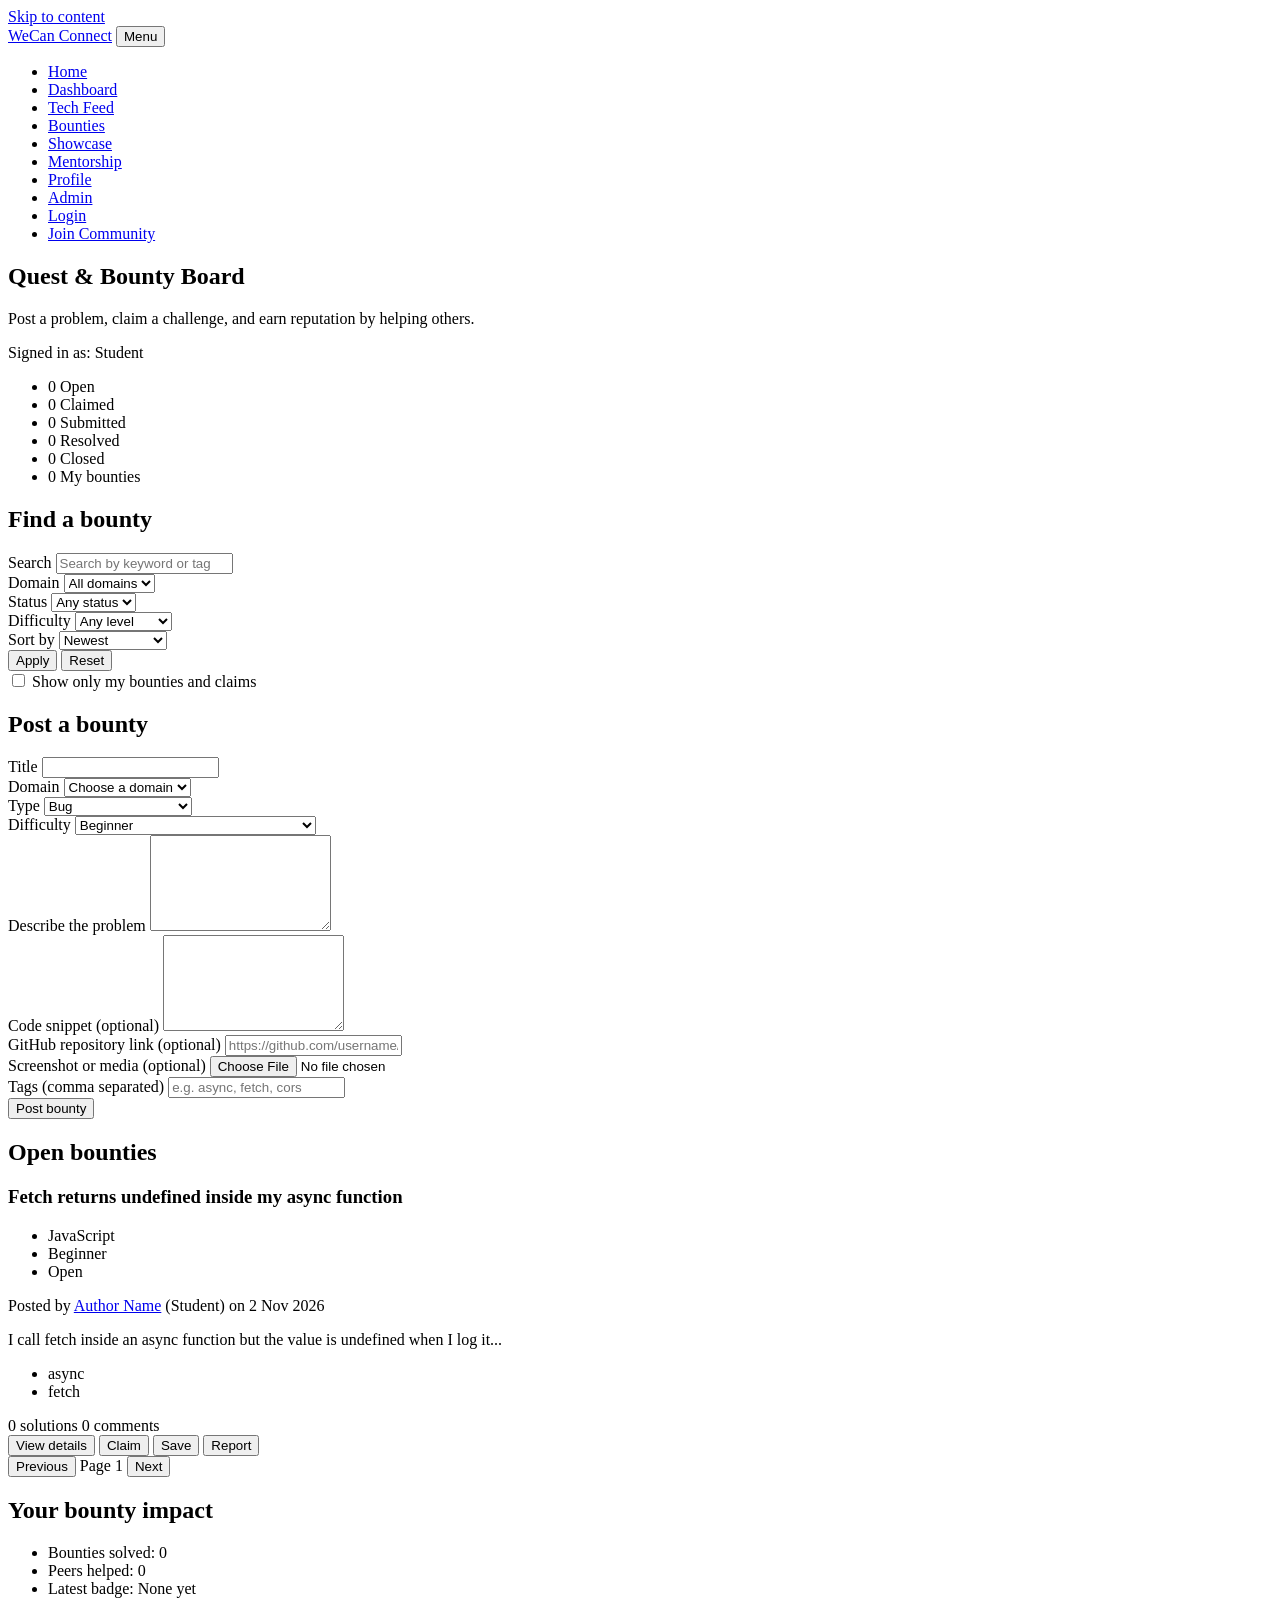
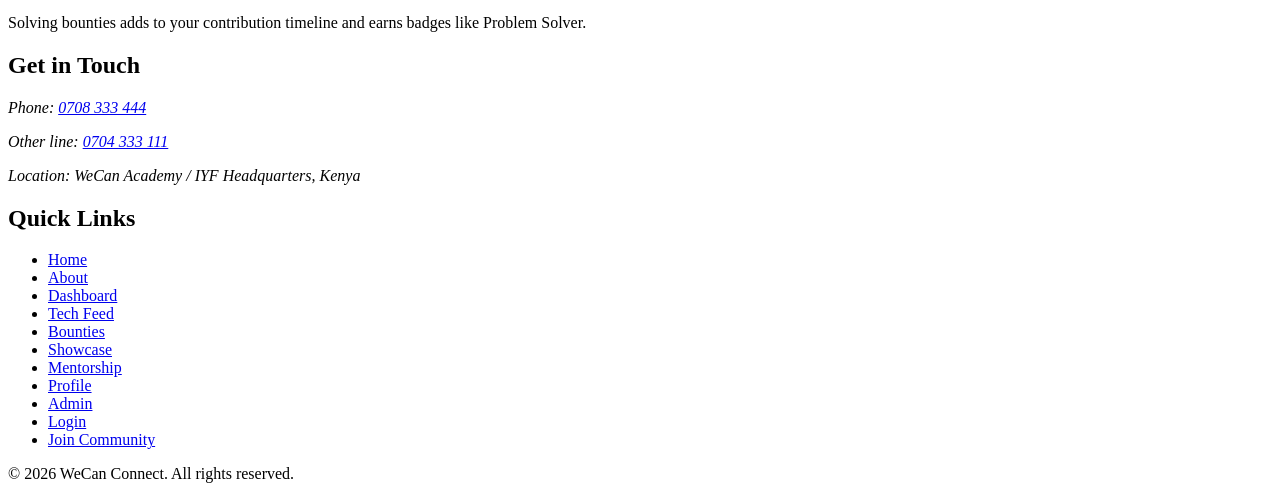
<file: bounties.html>
<!DOCTYPE html>
<html lang="en">
<head>
  <meta charset="UTF-8">
  <meta name="viewport" content="width=device-width, initial-scale=1.0">
  <title>Quest &amp; Bounty Board | WeCan Connect</title>
  <link rel="stylesheet" href="styles.css">
</head>
<body class="page-bounties">
  <a href="#main-content" class="skip-link">Skip to content</a>

  <header class="site-header">
    <nav aria-label="Main navigation">
      <a href="index.html" class="logo">WeCan Connect</a>
      <button type="button" id="menu-toggle" aria-label="Open navigation menu" aria-expanded="false" aria-controls="primary-navigation">Menu</button>
      <ul id="primary-navigation">
        <li><a href="index.html">Home</a></li>
        <li><a href="dashboard.html">Dashboard</a></li>
        <li><a href="feed.html">Tech Feed</a></li>
        <li><a href="bounties.html" aria-current="page">Bounties</a></li>
        <li><a href="showcase.html">Showcase</a></li>
        <li><a href="mentorship.html">Mentorship</a></li>
        <li><a href="profile.html">Profile</a></li>
        <li><a href="admin.html">Admin</a></li>
        <li><a href="login.html">Login</a></li>
        <li><a href="login.html#sign-up">Join Community</a></li>
      </ul>
    </nav>
  </header>

  <main class="page-main" id="main-content">

    <!-- Page heading -->
    <section class="page-intro" id="page-intro">
      <h1 class="page-title">Quest &amp; Bounty Board</h1>
      <p class="page-subtitle">Post a problem, claim a challenge, and earn reputation by helping others.</p>
      <p class="user-role-note" id="user-role-note">Signed in as: <span class="role-label" id="current-role">Student</span></p>
    </section>

    <!-- Board stats -->
    <section class="bounty-stats" id="bounty-stats" aria-label="Bounty statistics">
      <ul class="stats-list">
        <li class="stat-item"><span class="stat-number" id="stat-open">0</span> <span class="stat-label">Open</span></li>
        <li class="stat-item"><span class="stat-number" id="stat-claimed">0</span> <span class="stat-label">Claimed</span></li>
        <li class="stat-item"><span class="stat-number" id="stat-submitted">0</span> <span class="stat-label">Submitted</span></li>
        <li class="stat-item"><span class="stat-number" id="stat-resolved">0</span> <span class="stat-label">Resolved</span></li>
        <li class="stat-item"><span class="stat-number" id="stat-closed">0</span> <span class="stat-label">Closed</span></li>
        <li class="stat-item"><span class="stat-number" id="stat-mine">0</span> <span class="stat-label">My bounties</span></li>
      </ul>
    </section>

    <!-- Search and filters -->
    <section class="bounty-filters" id="bounty-filters" aria-labelledby="filters-heading">
      <h2 id="filters-heading" class="section-title">Find a bounty</h2>
      <form class="filter-form" id="filter-form">
        <div class="form-group">
          <label for="search-bounties">Search</label>
          <input type="search" id="search-bounties" name="search" class="input" placeholder="Search by keyword or tag">
        </div>
        <div class="form-group">
          <label for="filter-domain">Domain</label>
          <select id="filter-domain" name="domain" class="select">
            <option value="">All domains</option>
            <option value="javascript">JavaScript</option>
            <option value="databases">Databases</option>
            <option value="apis">APIs</option>
            <option value="devops">DevOps</option>
            <option value="ui-ux">UI/UX</option>
            <option value="ai">AI</option>
            <option value="other">Other</option>
          </select>
        </div>
        <div class="form-group">
          <label for="filter-status">Status</label>
          <select id="filter-status" name="status" class="select">
            <option value="">Any status</option>
            <option value="open">Open</option>
            <option value="claimed">Claimed</option>
            <option value="submitted">Submitted</option>
            <option value="resolved">Resolved</option>
            <option value="closed">Closed</option>
          </select>
        </div>
        <div class="form-group">
          <label for="filter-difficulty">Difficulty</label>
          <select id="filter-difficulty" name="difficulty" class="select">
            <option value="">Any level</option>
            <option value="beginner">Beginner</option>
            <option value="intermediate">Intermediate</option>
            <option value="advanced">Advanced</option>
          </select>
        </div>
        <div class="form-group">
          <label for="sort-bounties">Sort by</label>
          <select id="sort-bounties" name="sort" class="select">
            <option value="newest">Newest</option>
            <option value="oldest">Oldest</option>
            <option value="most-solutions">Most solutions</option>
          </select>
        </div>
        <div class="form-actions">
          <button type="submit" class="btn btn-primary" id="apply-filters">Apply</button>
          <button type="reset" class="btn btn-secondary" id="reset-filters">Reset</button>
        </div>
      </form>
      <label class="checkbox-label" for="filter-my-bounties">
        <input type="checkbox" id="filter-my-bounties" name="mine"> Show only my bounties and claims
      </label>
    </section>

    <!-- Post a bounty -->
    <section class="post-bounty" id="post-bounty" aria-labelledby="post-heading">
      <h2 id="post-heading" class="section-title">Post a bounty</h2>
      <form class="bounty-form" id="bounty-form">
        <div class="form-group">
          <label for="bounty-title">Title</label>
          <input type="text" id="bounty-title" name="title" class="input" maxlength="120" required>
        </div>
        <div class="form-group">
          <label for="bounty-domain">Domain</label>
          <select id="bounty-domain" name="domain" class="select" required>
            <option value="">Choose a domain</option>
            <option value="javascript">JavaScript</option>
            <option value="databases">Databases</option>
            <option value="apis">APIs</option>
            <option value="devops">DevOps</option>
            <option value="ui-ux">UI/UX</option>
            <option value="ai">AI</option>
            <option value="other">Other</option>
          </select>
        </div>
        <div class="form-group">
          <label for="bounty-type">Type</label>
          <select id="bounty-type" name="type" class="select" required>
            <option value="bug">Bug</option>
            <option value="architecture">Architecture question</option>
            <option value="setup">Setup challenge</option>
          </select>
        </div>
        <div class="form-group">
          <label for="bounty-difficulty">Difficulty</label>
          <select id="bounty-difficulty" name="difficulty" class="select" required>
            <option value="beginner">Beginner</option>
            <option value="intermediate">Intermediate</option>
            <option value="advanced" id="option-advanced">Advanced (Alumni and Mentors only)</option>
          </select>
        </div>
        <div class="form-group">
          <label for="bounty-description">Describe the problem</label>
          <textarea id="bounty-description" name="description" class="textarea" rows="6" required></textarea>
        </div>
        <div class="form-group">
          <label for="bounty-code">Code snippet (optional)</label>
          <textarea id="bounty-code" name="code" class="textarea code-input" rows="6" spellcheck="false"></textarea>
        </div>
        <div class="form-group">
          <label for="bounty-repo">GitHub repository link (optional)</label>
          <input type="url" id="bounty-repo" name="repo" class="input" placeholder="https://github.com/username/repo">
        </div>
        <div class="form-group">
          <label for="bounty-screenshot">Screenshot or media (optional)</label>
          <input type="file" id="bounty-screenshot" name="media" class="input-file" accept="image/*">
        </div>
        <div class="form-group">
          <label for="bounty-tags">Tags (comma separated)</label>
          <input type="text" id="bounty-tags" name="tags" class="input" placeholder="e.g. async, fetch, cors">
        </div>
        <button type="submit" class="btn btn-primary" id="submit-bounty">Post bounty</button>
      </form>
    </section>

    <!-- Bounty list -->
    <section class="bounty-list" id="bounty-list" aria-labelledby="list-heading">
      <h2 id="list-heading" class="section-title">Open bounties</h2>

      <p class="empty-state" id="bounty-empty" hidden>No bounties match your filters yet.</p>

      <!-- Example bounty card (repeat this article for each bounty, JS will generate these) -->
      <article class="bounty-card" id="bounty-1" data-domain="javascript" data-status="open" data-difficulty="beginner">
        <header class="bounty-card-header">
          <h3 class="bounty-title">Fetch returns undefined inside my async function</h3>
          <ul class="bounty-badges">
            <li class="badge badge-domain">JavaScript</li>
            <li class="badge badge-difficulty">Beginner</li>
            <li class="badge badge-status status-open">Open</li>
          </ul>
        </header>

        <p class="bounty-meta">
          Posted by <a href="profile.html" class="author-link">Author Name</a>
          <span class="author-role">(Student)</span>
          on <time class="bounty-date" datetime="2026-11-02">2 Nov 2026</time>
        </p>

        <p class="bounty-excerpt">I call fetch inside an async function but the value is undefined when I log it...</p>

        <ul class="bounty-tags">
          <li class="tag">async</li>
          <li class="tag">fetch</li>
        </ul>

        <footer class="bounty-card-footer">
          <span class="solution-count">0 solutions</span>
          <span class="comment-count">0 comments</span>
          <div class="bounty-actions">
            <button type="button" class="btn btn-secondary btn-view" data-id="bounty-1">View details</button>
            <button type="button" class="btn btn-primary btn-claim" data-id="bounty-1">Claim</button>
            <button type="button" class="btn btn-secondary btn-save" data-id="bounty-1">Save</button>
            <button type="button" class="btn btn-link btn-report" data-id="bounty-1">Report</button>
          </div>
        </footer>
      </article>
    </section>

    <!-- Pagination -->
    <nav class="pagination" id="pagination" aria-label="Bounty pages">
      <button type="button" class="btn btn-secondary" id="prev-page">Previous</button>
      <span class="page-indicator" id="page-indicator">Page 1</span>
      <button type="button" class="btn btn-secondary" id="next-page">Next</button>
    </nav>

    <!-- Bounty details (opened when a card is selected) -->
    <section class="bounty-detail" id="bounty-detail" aria-labelledby="detail-heading" hidden>
      <button type="button" class="btn btn-link" id="close-detail">Back to board</button>
      <article class="bounty-full" id="bounty-full">
        <h2 id="detail-heading" class="bounty-title">Bounty title</h2>
        <p class="bounty-description" id="detail-description">Full description appears here.</p>
        <pre class="code-block" id="detail-code"><code>// code snippet appears here</code></pre>
        <a href="https://github.com/Nyakito/iyf-s12-WeCanConnect-team-Nyakito" class="repo-link" target="_blank" rel="noopener noreferrer">GitHub repository</a>        <p class="claimed-by" id="claimed-by">Claimed by: <span id="claimer-name">No one yet</span></p>
        <div class="detail-actions">
          <button type="button" class="btn btn-primary" id="claim-btn">Claim this bounty</button>
          <button type="button" class="btn btn-secondary" id="unclaim-btn">Release claim</button>
          <button type="button" class="btn btn-success" id="mark-resolved-btn">Mark as resolved</button>
          <button type="button" class="btn btn-secondary" id="close-bounty-btn">Close bounty</button>
        </div>
      </article>

      <!-- Solutions -->
      <section class="solutions" id="solutions" aria-labelledby="solutions-heading">
        <h3 id="solutions-heading" class="section-title">Proposed solutions</h3>

        <article class="solution-card" id="solution-1">
          <header class="solution-header">
            <a href="profile.html" class="author-link">Solver Name</a>
            <span class="author-role">(Alumnus)</span>
            <time class="solution-date" datetime="2026-11-02">2 Nov 2026</time>
            <span class="badge badge-accepted" hidden>Accepted</span>
            <span class="badge badge-endorsed" hidden>Endorsed by Mentor</span>
          </header>
          <p class="solution-text">Explanation of the fix goes here.</p>
          <pre class="code-block"><code>// solution code</code></pre>
          <footer class="solution-footer">
            <button type="button" class="btn btn-secondary btn-helpful" data-id="solution-1">Helpful</button>
            <button type="button" class="btn btn-primary btn-accept" data-id="solution-1">Accept solution</button>
            <button type="button" class="btn btn-secondary btn-endorse" data-id="solution-1">Endorse (Mentors)</button>
            <button type="button" class="btn btn-secondary btn-kudos" data-id="solution-1">Award Kudos (Mentors)</button>
          </footer>
        </article>

        <form class="solution-form" id="solution-form">
          <h4 class="form-title">Propose a solution</h4>
          <div class="form-group">
            <label for="solution-text">Your explanation</label>
            <textarea id="solution-text" name="solution" class="textarea" rows="5" required></textarea>
          </div>
          <div class="form-group">
            <label for="solution-code">Code (optional)</label>
            <textarea id="solution-code" name="code" class="textarea code-input" rows="5" spellcheck="false"></textarea>
          </div>
          <button type="submit" class="btn btn-primary" id="submit-solution">Submit solution</button>
        </form>
      </section>

      <!-- Comments -->
      <section class="comments" id="comments" aria-labelledby="comments-heading">
        <h3 id="comments-heading" class="section-title">Discussion</h3>
        <ul class="comment-list" id="comment-list">
          <li class="comment-item">
            <a href="profile.html" class="author-link">Commenter</a>
            <p class="comment-text">Comments appear here.</p>
          </li>
        </ul>
        <form class="comment-form" id="comment-form">
          <label for="comment-input">Add a comment</label>
          <textarea id="comment-input" name="comment" class="textarea" rows="3" required></textarea>
          <button type="submit" class="btn btn-primary" id="submit-comment">Comment</button>
        </form>
      </section>
    </section>

    <!-- Reputation aside -->
    <aside class="reputation-panel" id="reputation-panel" aria-labelledby="rep-heading">
      <h2 id="rep-heading" class="section-title">Your bounty impact</h2>
      <ul class="rep-list">
        <li class="rep-item">Bounties solved: <span id="rep-solved">0</span></li>
        <li class="rep-item">Peers helped: <span id="rep-helped">0</span></li>
        <li class="rep-item">Latest badge: <span id="rep-badge">None yet</span></li>
      </ul>
      <p class="rep-note">Solving bounties adds to your contribution timeline and earns badges like Problem Solver.</p>
    </aside>

  </main>
  <footer class="site-footer">
    <section aria-labelledby="contact-heading">
      <h2 id="contact-heading">Get in Touch</h2>
      <address>
        <p>Phone: <a href="tel:+254708333444">0708 333 444</a></p>
        <p>Other line: <a href="tel:+254704333111">0704 333 111</a></p>
        <p>Location: WeCan Academy / IYF Headquarters, Kenya</p>
      </address>
    </section>
    <nav aria-label="Footer navigation">
      <h2>Quick Links</h2>
      <ul>
        <li><a href="index.html">Home</a></li>
        <li><a href="index.html#about">About</a></li>
        <li><a href="dashboard.html">Dashboard</a></li>
        <li><a href="feed.html">Tech Feed</a></li>
        <li><a href="bounties.html">Bounties</a></li>
        <li><a href="showcase.html">Showcase</a></li>
        <li><a href="mentorship.html">Mentorship</a></li>
        <li><a href="profile.html">Profile</a></li>
        <li><a href="admin.html">Admin</a></li>
        <li><a href="login.html">Login</a></li>
        <li><a href="login.html#sign-up">Join Community</a></li>
      </ul>
    </nav>
    <p class="footer-bottom">&copy; 2026 WeCan Connect. All rights reserved.</p>
  </footer>
  <script src="nav.js"></script>
</body>
</html>
</file>
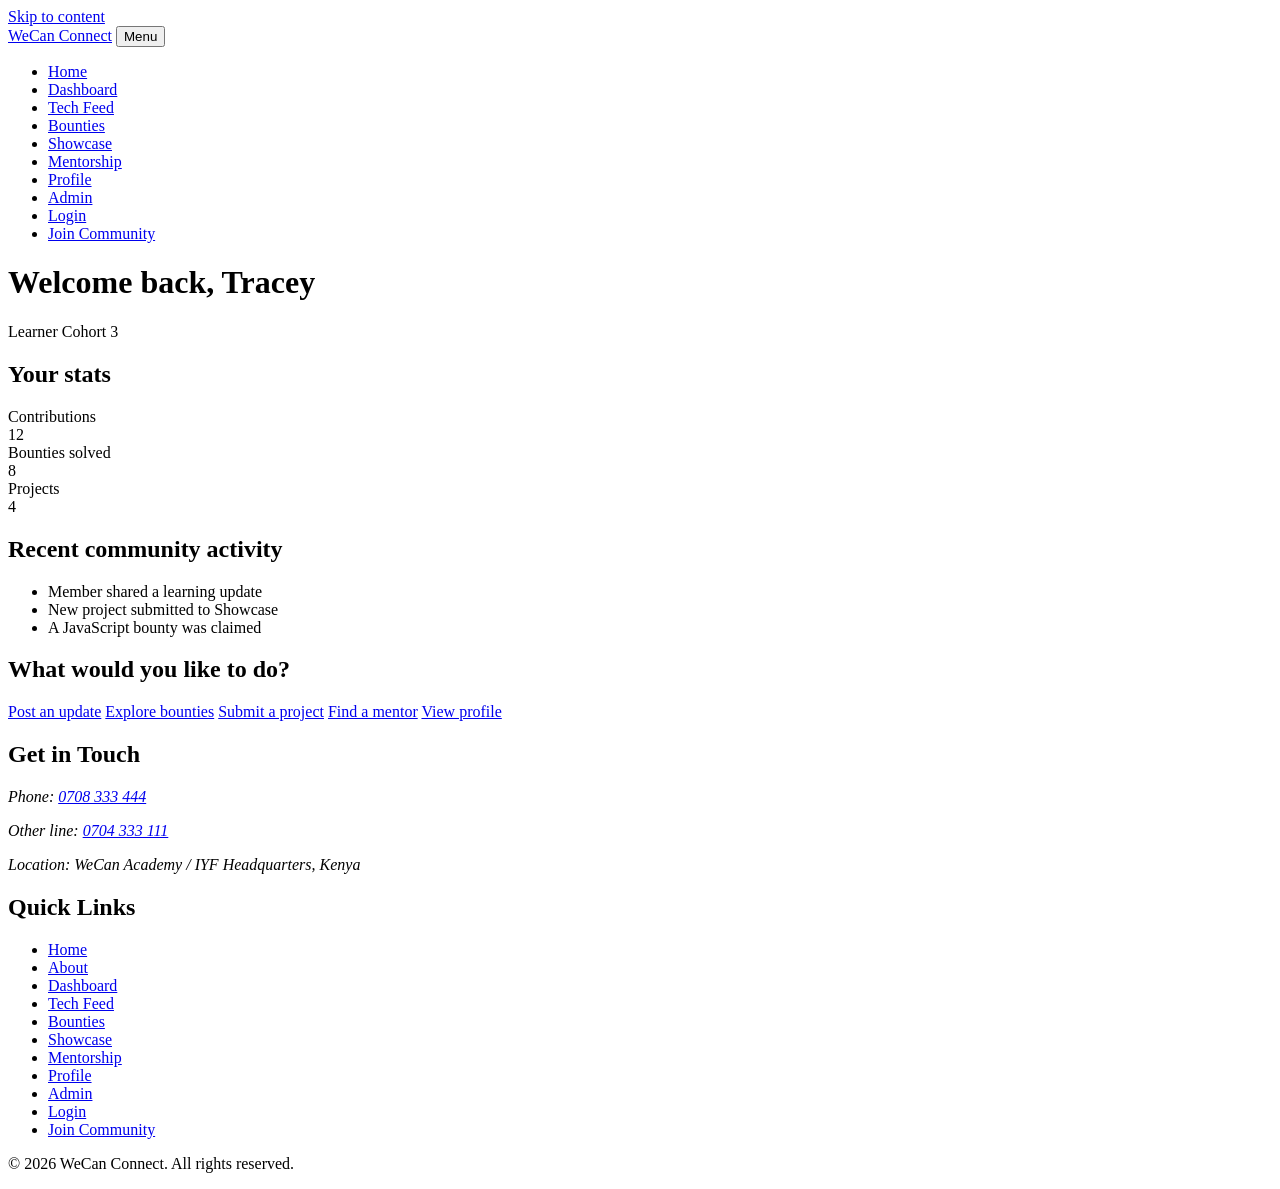
<file: dashboard.html>
<!DOCTYPE html>
<html lang="en">
<head>
    <meta charset="UTF-8">
    <meta name="viewport" content="width=device-width, initial-scale=1.0">
    <title>Dashboard | WeCan Connect</title>
    <link rel="stylesheet" href="styles.css">
</head>
<body>
    <a href="#main-content" class="skip-link">Skip to content</a>

    <header class="site-header">
        <nav aria-label="Main navigation">
            <a href="index.html" class="logo">WeCan Connect</a>
            <button type="button" id="menu-toggle" aria-label="Open navigation menu" aria-expanded="false" aria-controls="primary-navigation">Menu</button>
            <ul id="primary-navigation">
                <li><a href="index.html">Home</a></li>
                <li><a href="dashboard.html" aria-current="page">Dashboard</a></li>
                <li><a href="feed.html">Tech Feed</a></li>
                <li><a href="bounties.html">Bounties</a></li>
                <li><a href="showcase.html">Showcase</a></li>
                <li><a href="mentorship.html">Mentorship</a></li>
                <li><a href="profile.html">Profile</a></li>
                <li><a href="admin.html">Admin</a></li>
                <li><a href="login.html">Login</a></li>
                <li><a href="login.html#sign-up">Join Community</a></li>
            </ul>
        </nav>
    </header>

    <main id="main-content">
        <h1 id="welcome">Welcome back, Tracey</h1>
        <p class="subtitle">
            <span class="badge" id="role">Learner</span>
            <span id="cohort">Cohort 3</span>
        </p>

        <section aria-labelledby="stats-heading">
            <h2 id="stats-heading">Your stats</h2>
            <div class="stats">
                <div class="stat">
                    <div class="label">Contributions</div>
                    <div class="value" id="stat-contributions">12</div>
                </div>
                <div class="stat">
                    <div class="label">Bounties solved</div>
                    <div class="value" id="stat-bounties">8</div>
                </div>
                <div class="stat">
                    <div class="label">Projects</div>
                    <div class="value" id="stat-projects">4</div>
                </div>
            </div>
        </section>

        <section aria-labelledby="activity-heading">
            <h2 id="activity-heading">Recent community activity</h2>
            <ul class="activity" id="activity">
                <li>Member shared a learning update</li>
                <li>New project submitted to Showcase</li>
                <li>A JavaScript bounty was claimed</li>
            </ul>
        </section>

        <section aria-labelledby="actions-heading">
            <h2 id="actions-heading">What would you like to do?</h2>
            <div class="actions">
                <a class="btn" href="feed.html">Post an update</a>
                <a class="btn" href="bounties.html">Explore bounties</a>
                <a class="btn" href="showcase.html#submit-project">Submit a project</a>
                <a class="btn secondary" href="mentorship.html">Find a mentor</a>
                <a class="btn secondary" href="profile.html">View profile</a>
            </div>
        </section>
    </main>

    <footer class="site-footer">
        <section aria-labelledby="contact-heading">
            <h2 id="contact-heading">Get in Touch</h2>
            <address>
                <p>Phone: <a href="tel:+254708333444">0708 333 444</a></p>
                <p>Other line: <a href="tel:+254704333111">0704 333 111</a></p>
                <p>Location: WeCan Academy / IYF Headquarters, Kenya</p>
            </address>
        </section>
        <nav aria-label="Footer navigation">
            <h2>Quick Links</h2>
            <ul>
                <li><a href="index.html">Home</a></li>
                <li><a href="index.html#about">About</a></li>
                <li><a href="dashboard.html">Dashboard</a></li>
                <li><a href="feed.html">Tech Feed</a></li>
                <li><a href="bounties.html">Bounties</a></li>
                <li><a href="showcase.html">Showcase</a></li>
                <li><a href="mentorship.html">Mentorship</a></li>
                <li><a href="profile.html">Profile</a></li>
                <li><a href="admin.html">Admin</a></li>
                <li><a href="login.html">Login</a></li>
                <li><a href="login.html#sign-up">Join Community</a></li>
            </ul>
        </nav>
        <p class="footer-bottom">&copy; 2026 WeCan Connect. All rights reserved.</p>
    </footer>
    <script src="nav.js"></script>
</body>
</html>
</file>
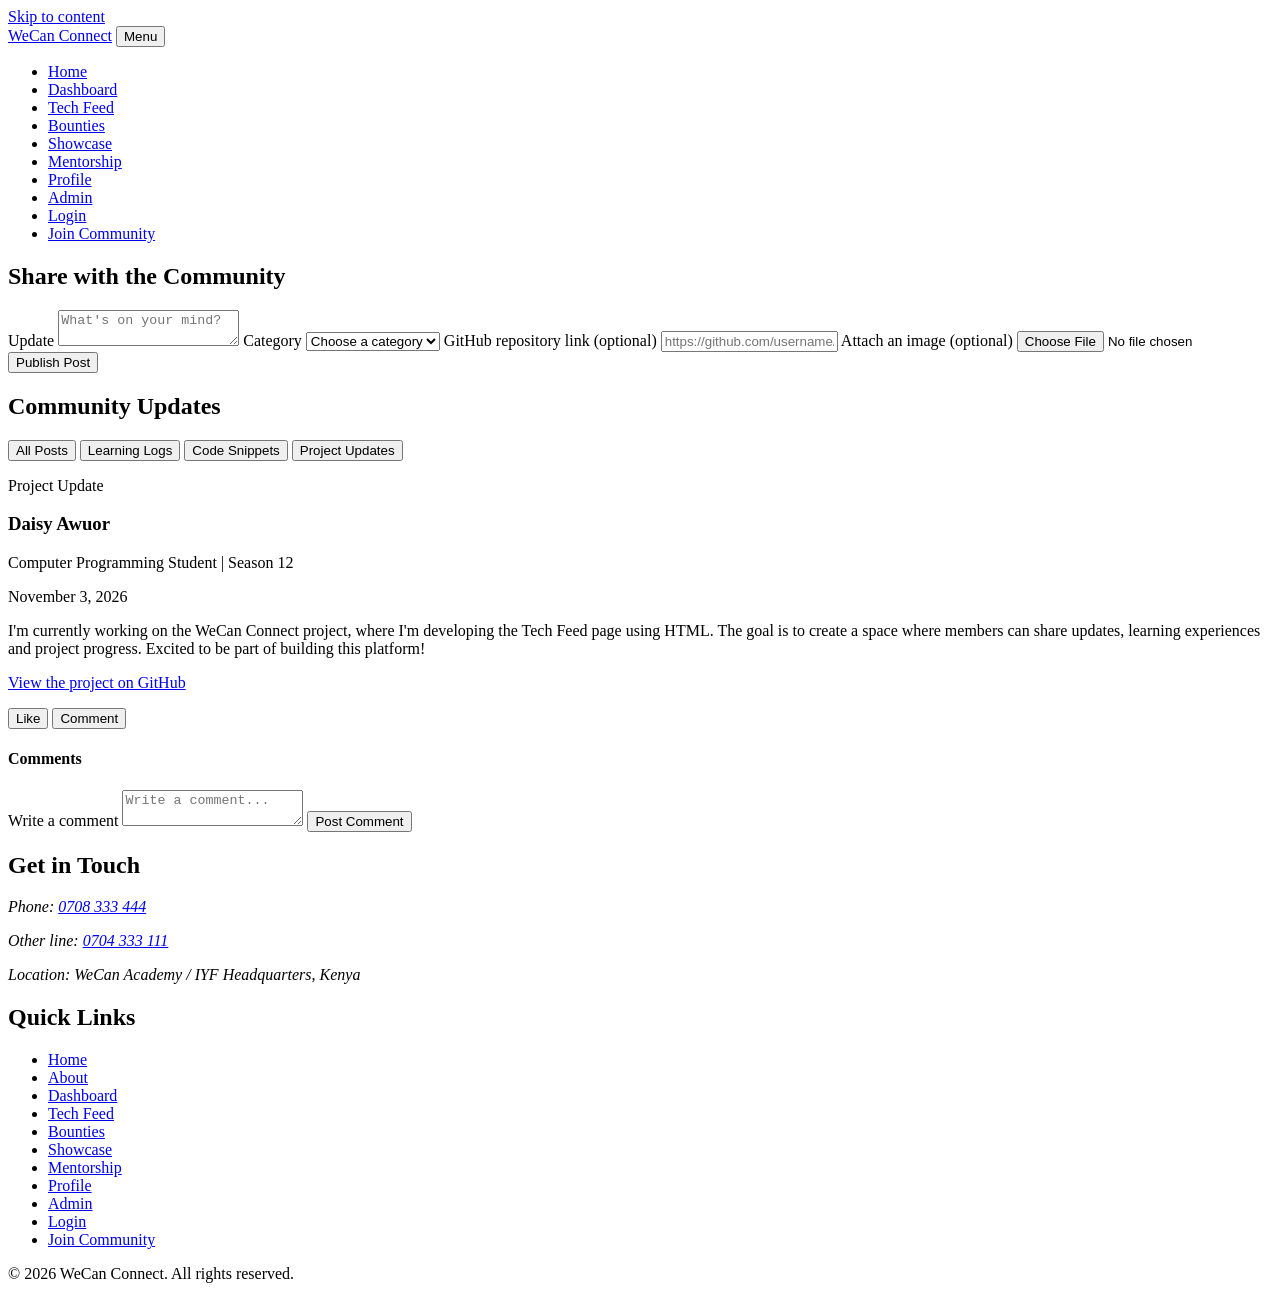
<file: feed.html>
<!DOCTYPE html>
<html lang="en">
<head>
    <meta charset="UTF-8">
    <meta name="viewport" content="width=device-width, initial-scale=1.0">
    <title>Tech Feed | WeCan Connect</title>
    <meta name="description" content="Share learning updates, coding experiences, project progress, and community news on the WeCan Connect Tech Feed.">
    <link rel="stylesheet" href="styles.css">
</head>
<body>
    <a href="#main-content" class="skip-link">Skip to content</a>

    <header class="site-header">
        <nav aria-label="Main navigation">
            <a href="index.html" class="logo">WeCan Connect</a>
            <button type="button" id="menu-toggle" aria-label="Open navigation menu" aria-expanded="false" aria-controls="primary-navigation">Menu</button>
            <ul id="primary-navigation">
                <li><a href="index.html">Home</a></li>
                <li><a href="dashboard.html">Dashboard</a></li>
                <li><a href="feed.html" aria-current="page">Tech Feed</a></li>
                <li><a href="bounties.html">Bounties</a></li>
                <li><a href="showcase.html">Showcase</a></li>
                <li><a href="mentorship.html">Mentorship</a></li>
                <li><a href="profile.html">Profile</a></li>
                <li><a href="admin.html">Admin</a></li>
                <li><a href="login.html">Login</a></li>
                <li><a href="login.html#sign-up">Join Community</a></li>
            </ul>
        </nav>
    </header>

    <main id="main-content">
        <section id="post-composer" aria-labelledby="composer-heading">
            <h1 id="composer-heading">Share with the Community</h1>

            <form id="post-form">
                <label for="post-content">Update</label>
                <textarea id="post-content" name="content" placeholder="What's on your mind?" required></textarea>

                <label for="post-category">Category</label>
                <select id="post-category" name="category" required>
                    <option value="">Choose a category</option>
                    <option value="learning">Learning Log</option>
                    <option value="code">Code Snippet</option>
                    <option value="project">Project Update</option>
                </select>

                <label for="github-link">GitHub repository link (optional)</label>
                <input type="url" id="github-link" name="github" placeholder="https://github.com/username/repo">

                <label for="post-image">Attach an image (optional)</label>
                <input type="file" id="post-image" name="image" accept="image/*">

                <button type="submit">Publish Post</button>
            </form>
        </section>

        <section id="community-feed" aria-labelledby="feed-heading">
            <h2 id="feed-heading">Community Updates</h2>

            <div id="feed-filters">
                <button type="button" data-category="all">All Posts</button>
                <button type="button" data-category="learning">Learning Logs</button>
                <button type="button" data-category="code">Code Snippets</button>
                <button type="button" data-category="project">Project Updates</button>
            </div>

            <div id="posts-container">
                <article class="post-card" data-category="project">
                    <p>Project Update</p>
                    <div class="post-author">
                        <h3>Daisy Awuor</h3>
                        <p>Computer Programming Student | Season 12</p>
                        <time datetime="2026-11-03">November 3, 2026</time>
                    </div>
                    <div class="post-content">
                        <p>
                            I'm currently working on the WeCan Connect project,
                            where I'm developing the Tech Feed page using HTML.
                            The goal is to create a space where members can share
                            updates, learning experiences and project progress.
                            Excited to be part of building this platform!
                        </p>
                        <p>
                           <a href="https://github.com/Nyakito/iyf-s12-WeCanConnect-team-Nyakito" target="_blank" rel="noopener noreferrer">View the project on GitHub</a>
                        </p>
                    </div>
                    <div class="post-actions">
                        <button type="button">Like</button>
                        <button type="button">Comment</button>
                    </div>
                    <div class="post-comments">
                        <h4>Comments</h4>
                        <div id="comments-list" aria-live="polite">
                     </div>
                        <form id="comment-form">
                            <label for="comment-text">Write a comment</label>
                           <textarea id="comment-text" name="comment" placeholder="Write a comment..." required></textarea>
                            <button type="submit">Post Comment</button>
                        </form> 
                    </div>
                </article>
            </div>
        </section>
    </main>

    <footer class="site-footer">
        <section aria-labelledby="contact-heading">
            <h2 id="contact-heading">Get in Touch</h2>
            <address>
                <p>Phone: <a href="tel:+254708333444">0708 333 444</a></p>
                <p>Other line: <a href="tel:+254704333111">0704 333 111</a></p>
                <p>Location: WeCan Academy / IYF Headquarters, Kenya</p>
            </address>
        </section>
        <nav aria-label="Footer navigation">
            <h2>Quick Links</h2>
            <ul>
                <li><a href="index.html">Home</a></li>
                <li><a href="index.html#about">About</a></li>
                <li><a href="dashboard.html">Dashboard</a></li>
                <li><a href="feed.html">Tech Feed</a></li>
                <li><a href="bounties.html">Bounties</a></li>
                <li><a href="showcase.html">Showcase</a></li>
                <li><a href="mentorship.html">Mentorship</a></li>
                <li><a href="profile.html">Profile</a></li>
                <li><a href="admin.html">Admin</a></li>
                <li><a href="login.html">Login</a></li>
                <li><a href="login.html#sign-up">Join Community</a></li>
            </ul>
        </nav>
        <p class="footer-bottom">&copy; 2026 WeCan Connect. All rights reserved.</p>
    </footer>
    <script src="nav.js"></script>
</body>
</html>
</file>
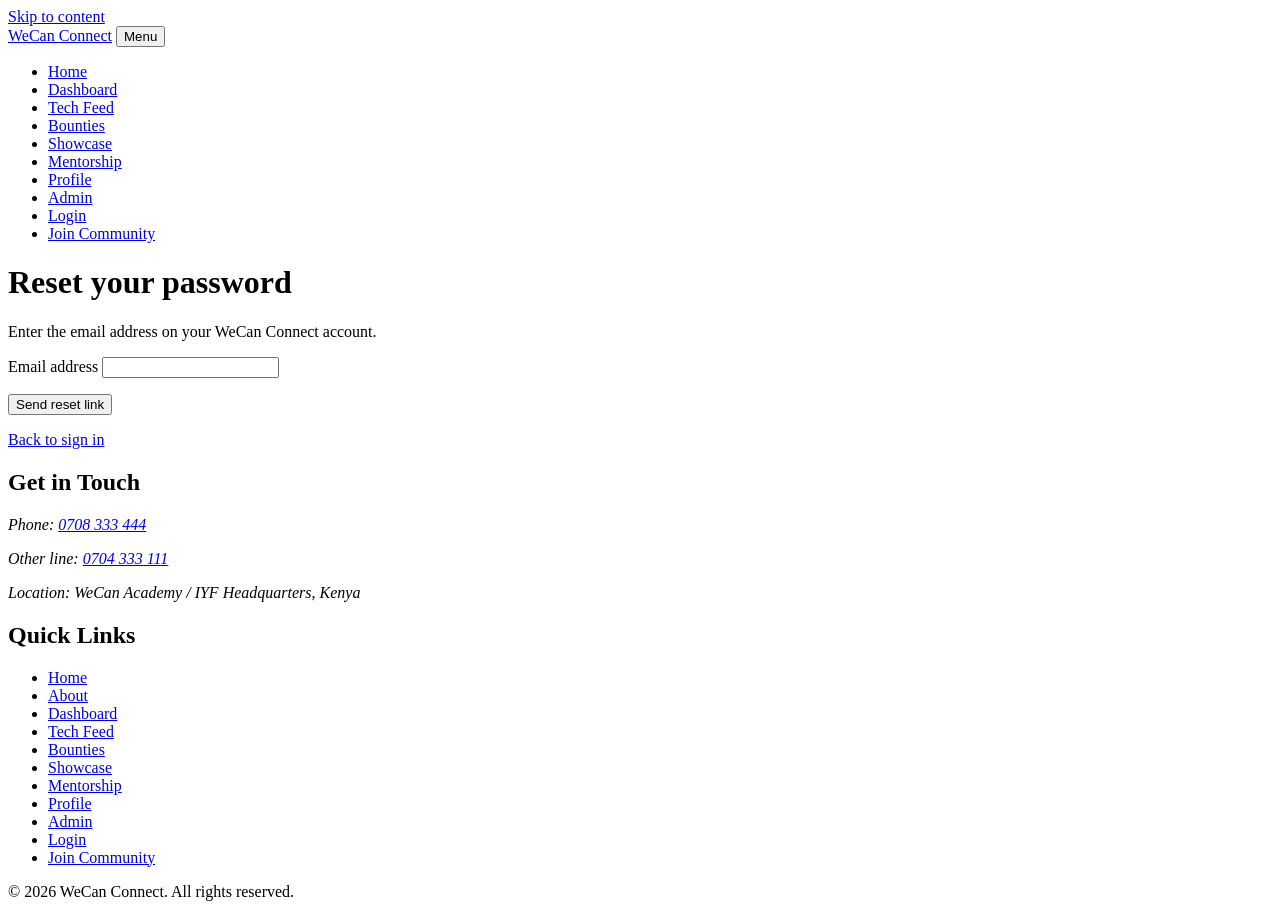
<file: forgot-password.html>
<!DOCTYPE html>
<html lang="en">
<head>
    <meta charset="UTF-8">
    <meta name="viewport" content="width=device-width, initial-scale=1.0">
    <meta name="description" content="Reset your WeCan Connect password.">
    <title>Forgot Password | WeCan Connect</title>
    <link rel="stylesheet" href="styles.css">
</head>
<body>
    <a href="#main-content" class="skip-link">Skip to content</a>

    <header class="site-header">
        <nav aria-label="Main navigation">
            <a href="index.html" class="logo">WeCan Connect</a>
            <button type="button" id="menu-toggle" aria-label="Open navigation menu" aria-expanded="false" aria-controls="primary-navigation">Menu</button>
            <ul id="primary-navigation">
                <li><a href="index.html">Home</a></li>
                <li><a href="dashboard.html">Dashboard</a></li>
                <li><a href="feed.html">Tech Feed</a></li>
                <li><a href="bounties.html">Bounties</a></li>
                <li><a href="showcase.html">Showcase</a></li>
                <li><a href="mentorship.html">Mentorship</a></li>
                <li><a href="profile.html">Profile</a></li>
                <li><a href="admin.html">Admin</a></li>
                <li><a href="login.html">Login</a></li>
                <li><a href="login.html#sign-up">Join Community</a></li>
            </ul>
        </nav>
    </header>

    <main id="main-content">
        <h1>Reset your password</h1>
        <p>Enter the email address on your WeCan Connect account.</p>

        <form id="reset-form">
            <div class="form-group">
                <label for="reset-email">Email address</label>
                <input type="email" id="reset-email" name="email" autocomplete="email" required>
            </div>
            <p id="reset-message" role="status" aria-live="polite"></p>
            <button type="submit">Send reset link</button>
        </form>

        <p><a href="login.html">Back to sign in</a></p>
    </main>

    <footer class="site-footer">
        <section aria-labelledby="contact-heading">
            <h2 id="contact-heading">Get in Touch</h2>
            <address>
                <p>Phone: <a href="tel:+254708333444">0708 333 444</a></p>
                <p>Other line: <a href="tel:+254704333111">0704 333 111</a></p>
                <p>Location: WeCan Academy / IYF Headquarters, Kenya</p>
            </address>
        </section>
        <nav aria-label="Footer navigation">
            <h2>Quick Links</h2>
            <ul>
                <li><a href="index.html">Home</a></li>
                <li><a href="index.html#about">About</a></li>
                <li><a href="dashboard.html">Dashboard</a></li>
                <li><a href="feed.html">Tech Feed</a></li>
                <li><a href="bounties.html">Bounties</a></li>
                <li><a href="showcase.html">Showcase</a></li>
                <li><a href="mentorship.html">Mentorship</a></li>
                <li><a href="profile.html">Profile</a></li>
                <li><a href="admin.html">Admin</a></li>
                <li><a href="login.html">Login</a></li>
                <li><a href="login.html#sign-up">Join Community</a></li>
            </ul>
        </nav>
        <p class="footer-bottom">&copy; 2026 WeCan Connect. All rights reserved.</p>
    </footer>
    <script src="nav.js"></script>
    <script>
        document.getElementById("reset-form").addEventListener("submit", function (event) {
            event.preventDefault();
            document.getElementById("reset-message").textContent =
                "Password reset is not connected to an email service yet.";
        });
    </script>
</body>
</html>
</file>
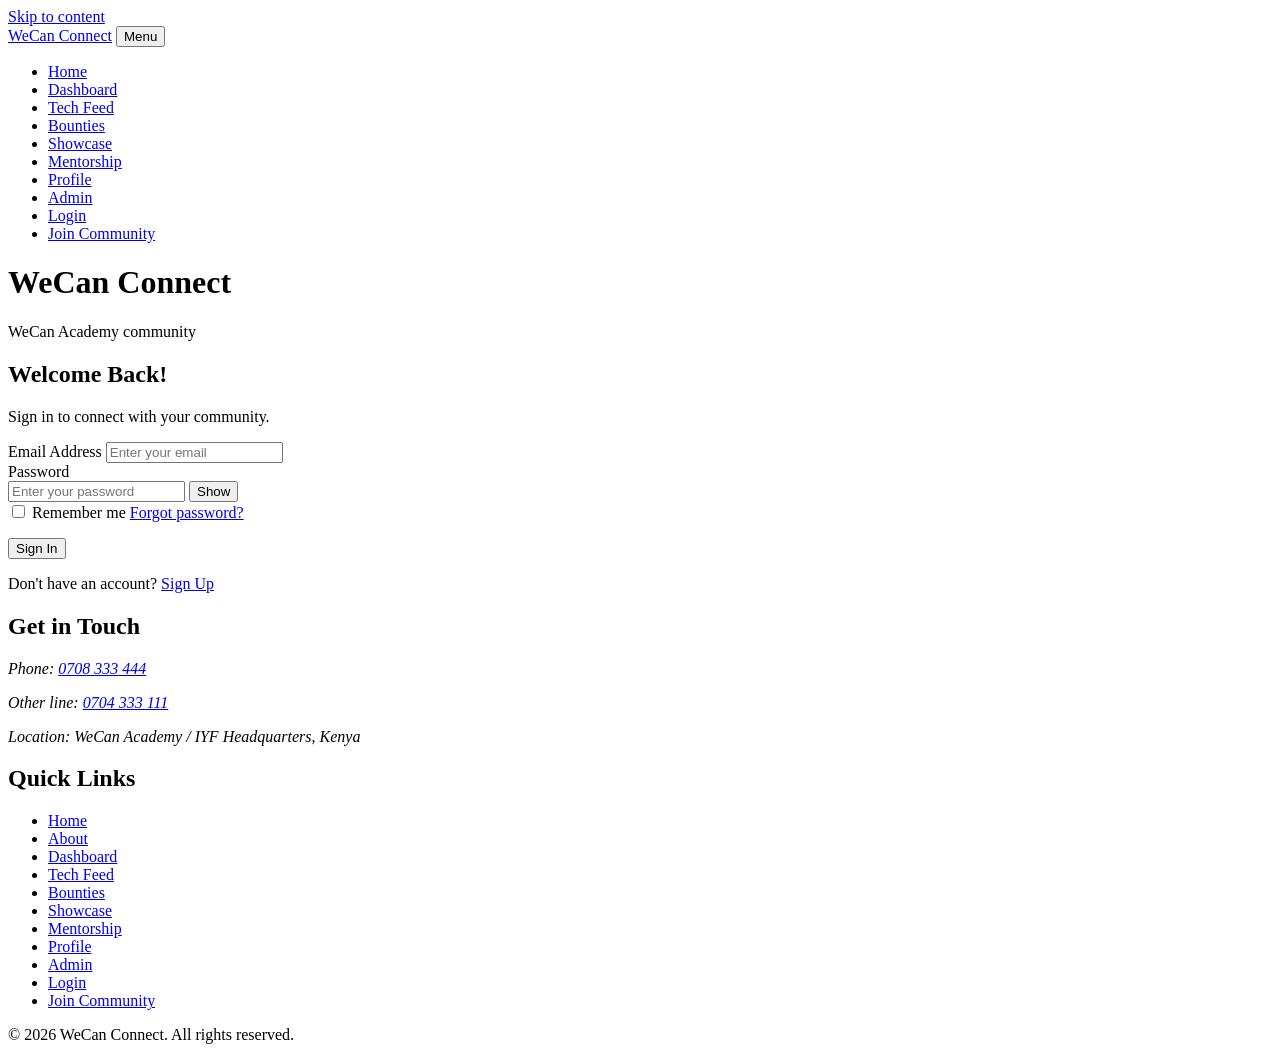
<file: login.html>
<!DOCTYPE html>
<html lang="en">
<head>
    <meta charset="UTF-8">
    <meta name="viewport" content="width=device-width, initial-scale=1.0">
    <meta name="description" content="Sign in or create a WeCan Connect account for the WeCan Academy community.">
    <title>WeCan Connect | Sign In or Sign Up</title>
    <link rel="stylesheet" href="styles.css">
</head>
<body>
    <a href="#main-content" class="skip-link">Skip to content</a>

    <header class="site-header">
        <nav aria-label="Main navigation">
            <a href="index.html" class="logo">WeCan Connect</a>
            <button type="button" id="menu-toggle" aria-label="Open navigation menu" aria-expanded="false" aria-controls="primary-navigation">Menu</button>
            <ul id="primary-navigation">
                <li><a href="index.html">Home</a></li>
                <li><a href="dashboard.html">Dashboard</a></li>
                <li><a href="feed.html">Tech Feed</a></li>
                <li><a href="bounties.html">Bounties</a></li>
                <li><a href="showcase.html">Showcase</a></li>
                <li><a href="mentorship.html">Mentorship</a></li>
                <li><a href="profile.html">Profile</a></li>
                <li><a href="admin.html">Admin</a></li>
                <li><a href="login.html" aria-current="page">Login</a></li>
                <li><a href="login.html#sign-up">Join Community</a></li>
            </ul>
        </nav>
    </header>

    <main id="main-content" class="login-container">
        <header class="login-header">
            <h1>WeCan Connect</h1>
            <p>WeCan Academy community</p>
        </header>

        <section class="login-box" id="sign-in" aria-labelledby="signInHeading">
            <h2 id="signInHeading">Welcome Back!</h2>
            <p class="subtitle">Sign in to connect with your community.</p>

            <form id="loginForm">
                <div class="form-group">
                    <label for="loginEmail">Email Address</label>
                    <input type="email" id="loginEmail" name="email" placeholder="Enter your email" autocomplete="email" required>
                </div>

                <div class="form-group">
                    <label for="loginPassword">Password</label>
                    <div class="password-container">
                        <input type="password" id="loginPassword" name="password" placeholder="Enter your password" autocomplete="current-password" required>
                        <button type="button" class="show-password" id="toggleLoginPassword" aria-label="Show password" aria-pressed="false">Show</button>
                    </div>
                </div>

                <div class="form-options">
                    <label class="remember-me" for="rememberMe">
                        <input type="checkbox" name="remember" id="rememberMe">
                        Remember me
                    </label>
                    <a href="forgot-password.html">Forgot password?</a>
                </div>

                <p id="loginMessage" role="status" aria-live="polite"></p>
                <button type="submit" class="login-button">Sign In</button>
            </form>

            <p class="register-link">
                Don't have an account?
                <a href="#sign-up" id="showSignUp">Sign Up</a>
            </p>
        </section>

        <section class="login-box" id="sign-up" aria-labelledby="signUpHeading" hidden>
            <h2 id="signUpHeading">Create Your Account</h2>
            <p class="subtitle">Join the WeCan Academy community.</p>

            <form id="registerForm">
                <div class="form-group">
                    <label for="fullName">Full Name</label>
                    <input type="text" id="fullName" name="fullName" placeholder="Enter your full name" autocomplete="name" required>
                </div>

                <div class="form-group">
                    <label for="registerEmail">Email Address</label>
                    <input type="email" id="registerEmail" name="email" placeholder="Enter your email" autocomplete="email" required>
                </div>

                <div class="form-group">
                    <label for="memberType">Membership Type</label>
                    <select id="memberType" name="memberType" required>
                     <option value="">Select your membership type</option>
                     <option value="student">Student</option>
                     <option value="alumnus">Alumnus</option>
                    </select>
                </div>

                <div class="form-group">
                    <label for="registerPassword">Create Password</label>
                    <div class="password-container">
                        <input type="password" id="registerPassword" name="password" placeholder="Create a password" autocomplete="new-password" minlength="8" required>
                        <button type="button" class="show-password" id="toggleRegisterPassword" aria-label="Show password" aria-pressed="false">Show</button>
                    </div>
                </div>

                <div class="form-group">
                    <label for="confirmPassword">Confirm Password</label>
                    <input type="password" id="confirmPassword" name="confirmPassword" placeholder="Confirm your password" autocomplete="new-password" required>
                </div>

                <p id="registerMessage" role="status" aria-live="polite"></p>
                <button type="submit" class="login-button">Sign Up</button>
            </form>

            <p class="register-link">
                Already have an account?
                <a href="#sign-in" id="showSignIn">Sign In</a>
            </p>
        </section>
    </main>

    <footer class="site-footer">
        <section aria-labelledby="contact-heading">
            <h2 id="contact-heading">Get in Touch</h2>
            <address>
                <p>Phone: <a href="tel:+254708333444">0708 333 444</a></p>
                <p>Other line: <a href="tel:+254704333111">0704 333 111</a></p>
                <p>Location: WeCan Academy / IYF Headquarters, Kenya</p>
            </address>
        </section>
        <nav aria-label="Footer navigation">
            <h2>Quick Links</h2>
            <ul>
                <li><a href="index.html">Home</a></li>
                <li><a href="index.html#about">About</a></li>
                <li><a href="dashboard.html">Dashboard</a></li>
                <li><a href="feed.html">Tech Feed</a></li>
                <li><a href="bounties.html">Bounties</a></li>
                <li><a href="showcase.html">Showcase</a></li>
                <li><a href="mentorship.html">Mentorship</a></li>
                <li><a href="profile.html">Profile</a></li>
                <li><a href="admin.html">Admin</a></li>
                <li><a href="login.html">Login</a></li>
                <li><a href="login.html#sign-up">Join Community</a></li>
            </ul>
        </nav>
        <p class="footer-bottom">&copy; 2026 WeCan Connect. All rights reserved.</p>
    </footer>
    <script src="nav.js"></script>
    <script>
        (function () {
            var signInScreen = document.getElementById("sign-in");
            var signUpScreen = document.getElementById("sign-up");

            function showScreen(name) {
                var signUp = name === "sign-up";
                signInScreen.hidden = signUp;
                signUpScreen.hidden = !signUp;
            }

            document.getElementById("showSignUp").addEventListener("click", function (event) {
                event.preventDefault();
                showScreen("sign-up");
                history.replaceState(null, "", "#sign-up");
            });

            document.getElementById("showSignIn").addEventListener("click", function (event) {
                event.preventDefault();
                showScreen("sign-in");
                history.replaceState(null, "", "#sign-in");
            });

            if (window.location.hash === "#sign-up") {
                showScreen("sign-up");
            }

            function wirePasswordToggle(buttonId, inputId) {
                var button = document.getElementById(buttonId);
                var input = document.getElementById(inputId);

                button.addEventListener("click", function () {
                    var showing = input.type === "text";
                    input.type = showing ? "password" : "text";
                    button.textContent = showing ? "Show" : "Hide";
                    button.setAttribute("aria-pressed", showing ? "false" : "true");
                    button.setAttribute("aria-label", showing ? "Show password" : "Hide password");
                });
            }

            wirePasswordToggle("toggleLoginPassword", "loginPassword");
            wirePasswordToggle("toggleRegisterPassword", "registerPassword");

            document.getElementById("loginForm").addEventListener("submit", function (event) {
                event.preventDefault();
                document.getElementById("loginMessage").textContent =
                    "Sign-in is not connected to an account system yet.";
            });

            document.getElementById("registerForm").addEventListener("submit", function (event) {
                event.preventDefault();
                var message = document.getElementById("registerMessage");
                var password = document.getElementById("registerPassword").value;
                var confirmPassword = document.getElementById("confirmPassword").value;

                if (password !== confirmPassword) {
                    message.textContent = "Passwords do not match.";
                    return;
                }

                message.textContent = "Sign-up is not connected to an account system yet.";
            });
        })();
    </script>
</body>
</html>
</file>
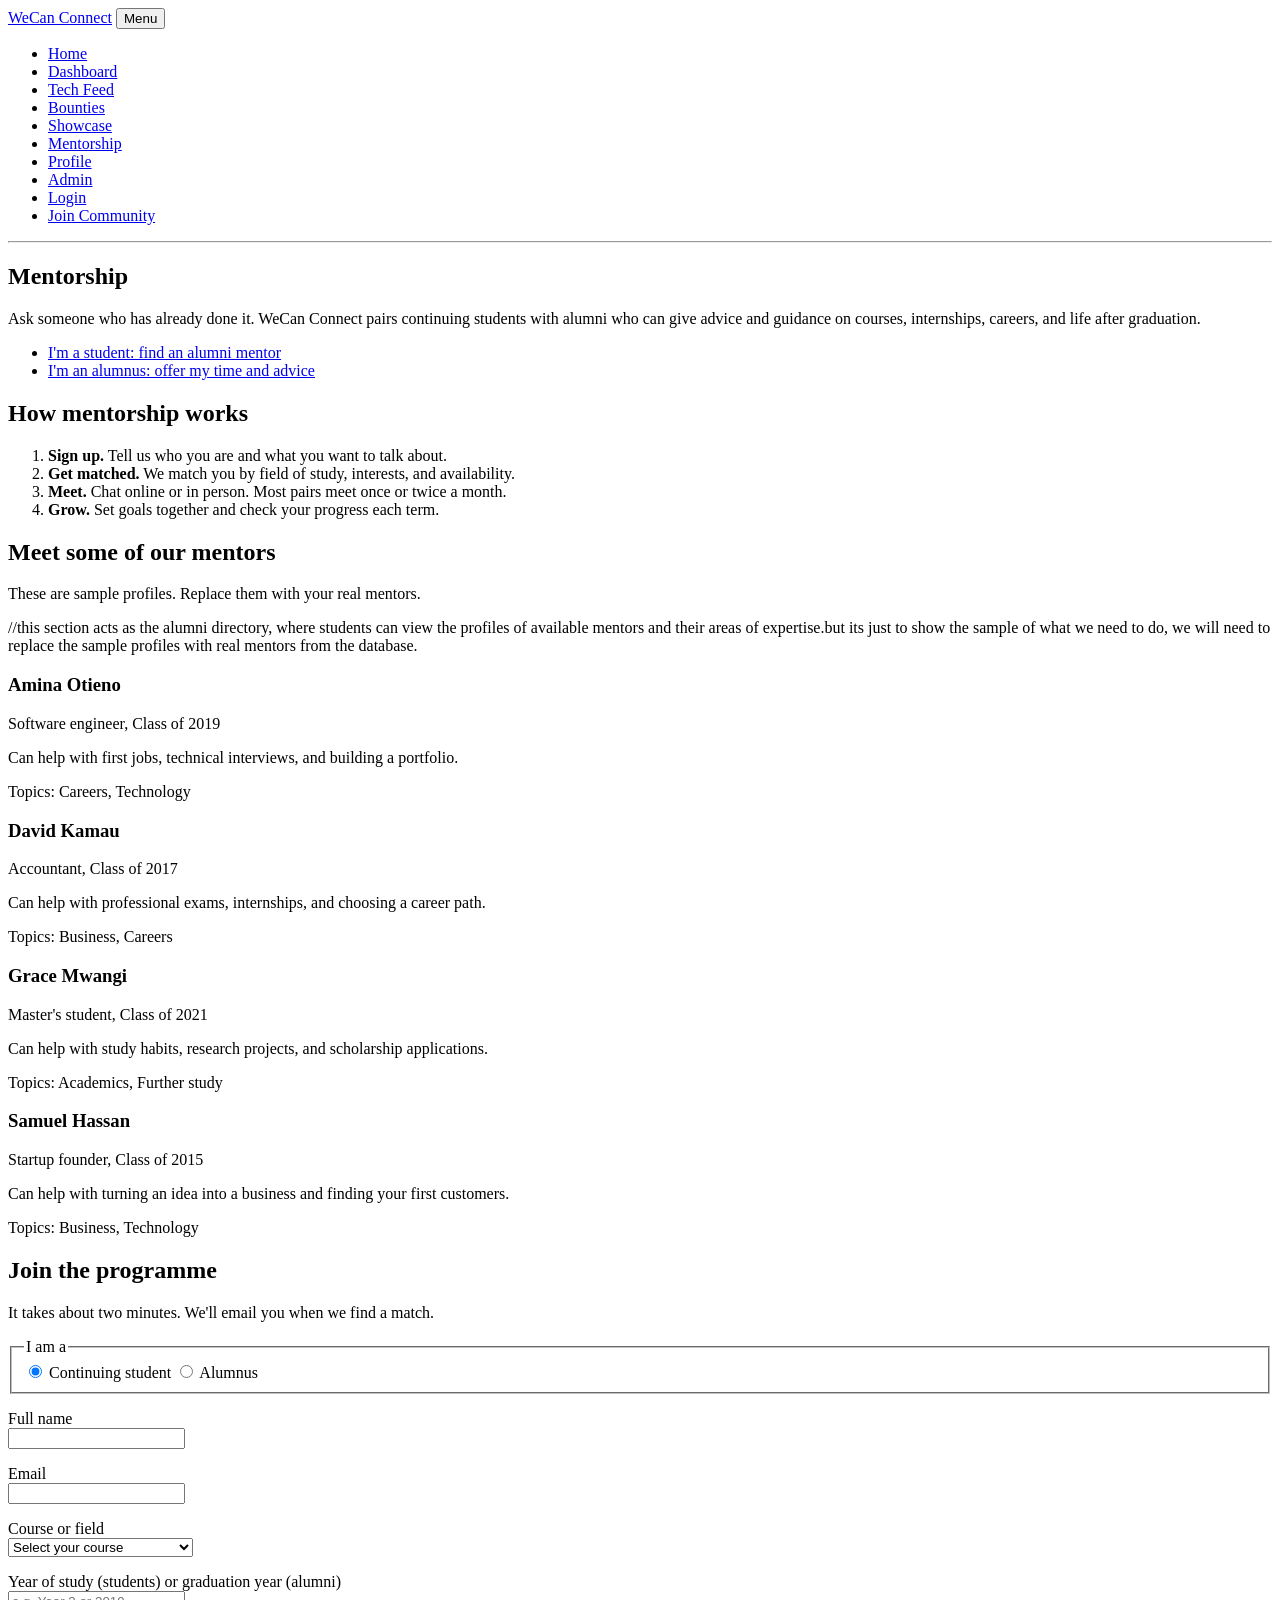
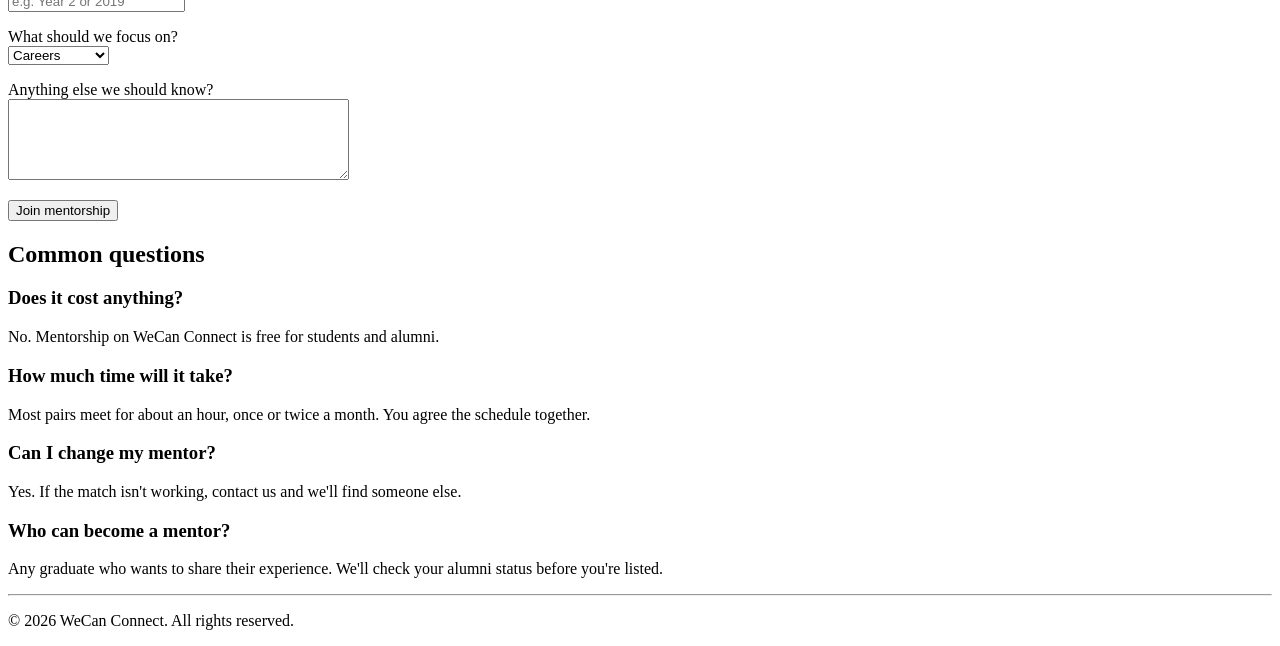
<file: mentorship.html>
<!DOCTYPE html>
<html lang="en">
<head>
  <meta charset="UTF-8">
  <meta name="viewport" content="width=device-width, initial-scale=1">
  <title>Mentorship | WeCan Connect</title>
  <link rel="stylesheet" href="styles.css">
</head>
<body>

<header>
  <nav aria-label="Main navigation">
    <a href="index.html" class="logo">WeCan Connect</a>
    <button type="button" id="menu-toggle" aria-label="Open navigation menu" aria-expanded="false" aria-controls="primary-navigation">Menu</button>
    <ul id="primary-navigation">
        <li><a href="index.html">Home</a></li>
        <li><a href="dashboard.html">Dashboard</a></li>
        <li><a href="feed.html">Tech Feed</a></li>
        <li><a href="bounties.html">Bounties</a></li>
        <li><a href="showcase.html">Showcase</a></li>
        <li><a href="mentorship.html" aria-current="page">Mentorship</a></li>
        <li><a href="profile.html">Profile</a></li>
        <li><a href="admin.html">Admin</a></li>
        <li><a href="login.html">Login</a></li>
        <li><a href="login.html#sign-up">Join Community</a></li>
    </ul>
</nav>
</header>

<hr>

<main>

  <section>
    <h2>Mentorship</h2>
    <p>Ask someone who has already done it. WeCan Connect pairs continuing students with alumni who can give advice and guidance on courses, internships, careers, and life after graduation.</p>
    <ul>
      <li><a href="#join">I'm a student: find an alumni mentor</a></li>
      <li><a href="#join">I'm an alumnus: offer my time and advice</a></li>
    </ul>
  </section>

  <section id="how">
    <h2>How mentorship works</h2>
    <ol>
      <li><strong>Sign up.</strong> Tell us who you are and what you want to talk about.</li>
      <li><strong>Get matched.</strong> We match you by field of study, interests, and availability.</li>
      <li><strong>Meet.</strong> Chat online or in person. Most pairs meet once or twice a month.</li>
      <li><strong>Grow.</strong> Set goals together and check your progress each term.</li>
    </ol>
  </section>

  <section id="mentors">
    <h2>Meet some of our mentors</h2>
    <p>These are sample profiles. Replace them with your real mentors.</p>//this section acts as the alumni directory, where students can view the profiles of available mentors and their areas of expertise.but its just to show the sample of what we need to do, we will need to replace the sample profiles with real mentors from the database.

    <article>
      <h3>Amina Otieno</h3>
      <p>Software engineer, Class of 2019</p>
      <p>Can help with first jobs, technical interviews, and building a portfolio.</p>
      <p>Topics: Careers, Technology</p>
    </article>

    <article>
      <h3>David Kamau</h3>
      <p>Accountant, Class of 2017</p>
      <p>Can help with professional exams, internships, and choosing a career path.</p>
      <p>Topics: Business, Careers</p>
    </article>

    <article>
      <h3>Grace Mwangi</h3>
      <p>Master's student, Class of 2021</p>
      <p>Can help with study habits, research projects, and scholarship applications.</p>
      <p>Topics: Academics, Further study</p>
    </article>

    <article>
      <h3>Samuel Hassan</h3>
      <p>Startup founder, Class of 2015</p>
      <p>Can help with turning an idea into a business and finding your first customers.</p>
      <p>Topics: Business, Technology</p>
    </article>
  </section>

  <section id="join">
    <h2>Join the programme</h2>
    <p>It takes about two minutes. We'll email you when we find a match.</p>

    <form action="#" method="post">

      <fieldset>
        <legend>I am a</legend>
        <input type="radio" id="r-student" name="role" value="student" checked>
        <label for="r-student">Continuing student</label>
        <input type="radio" id="r-alumni" name="role" value="alumni">
        <label for="r-alumni">Alumnus</label>
      </fieldset>

      <p>
        <label for="name">Full name</label><br>
        <input type="text" id="name" name="name" autocomplete="name" required>
      </p>

      <p>
        <label for="email">Email</label><br>
        <input type="email" id="email" name="email" autocomplete="email" required>
      </p>

      <label for="course">Course or field</label><br>
<select id="course" name="course" required>
    <option value="" disabled selected>Select your course</option>

    <optgroup label="Computer Department">
        <option value="Computer Packages">Computer Packages</option>
        <option value="Graphics & Design">Graphics & Design</option>
        <option value="Programming">Programming</option>
        <option value="UI (User Interaction)">UI (User Interaction)</option>
        <option value="AI (Artificial Intelligence)">AI (Artificial Intelligence)</option>
    </optgroup>

    <optgroup label="Language Department">
        <option value="English">English</option>
        <option value="French">French</option>
        <option value="Korean">Korean</option>
        <option value="German">German</option>
        <option value="Chinese">Chinese</option>
        <option value="Sign Language">Sign Language</option>
    </optgroup>

    <optgroup label="Technical Department">
        <option value="Automotive Repair">Automotive Repair</option>
        <option value="CCTV & Networking">CCTV & Networking</option>
        <option value="Paramedics">Paramedics</option>
        <option value="Driving">Driving</option>
    </optgroup>

    <optgroup label="Media Department">
        <option value="Digital Marketing">Digital Marketing</option>
        <option value="Video Editing">Video Editing</option>
        <option value="Camera Operations">Camera Operations</option>
        <option value="News and TV Production">News and TV Production</option>
    </optgroup>

    <optgroup label="Cosmetology Department">
        <option value="Hair">Hair</option>
        <option value="Beauty">Beauty</option>
        <option value="Barbering">Barbering</option>
    </optgroup>

    <optgroup label="Construction Department">
        <option value="Carpentry">Carpentry</option>
        <option value="Plumbing">Plumbing</option>
        <option value="Welding">Welding</option>
        <option value="Masonry/Plastering">Masonry/Plastering</option>
        <option value="Electrical Installation">Electrical Installation</option>
    </optgroup>

    <optgroup label="Leadership Department">
        <option value="Mind Education">Mind Education</option>
        <option value="Theology">Theology</option>
    </optgroup>

    <optgroup label="Hospitality Department">
        <option value="Catering">Catering</option>
    </optgroup>
</select>

      <p>
        <label for="year">Year of study (students) or graduation year (alumni)</label><br>
        <input type="text" id="year" name="year" placeholder="e.g. Year 2 or 2019" required>
      </p>

      <p>
        <label for="topic">What should we focus on?</label><br>
        <select id="topic" name="topic">
          <option>Careers</option>
          <option>Academics</option>
          <option>Business</option>
          <option>Technology</option>
          <option>Further study</option>
        </select>
      </p>

      <p>
        <label for="msg">Anything else we should know?</label><br>
        <textarea id="msg" name="msg" rows="5" cols="40"></textarea>
      </p>

      <p><button type="submit">Join mentorship</button></p>
    </form>
  </section>

  <section id="faq">
    <h2>Common questions</h2>

    <h3>Does it cost anything?</h3>
    <p>No. Mentorship on WeCan Connect is free for students and alumni.</p>

    <h3>How much time will it take?</h3>
    <p>Most pairs meet for about an hour, once or twice a month. You agree the schedule together.</p>

    <h3>Can I change my mentor?</h3>
    <p>Yes. If the match isn't working, contact us and we'll find someone else.</p>

    <h3>Who can become a mentor?</h3>
    <p>Any graduate who wants to share their experience. We'll check your alumni status before you're listed.</p>
  </section>

</main>

<hr>

<footer>
  <p>&copy; 2026 WeCan Connect. All rights reserved.</p>
</footer>
<script src="nav.js"></script>
</body>
</html>
</file>
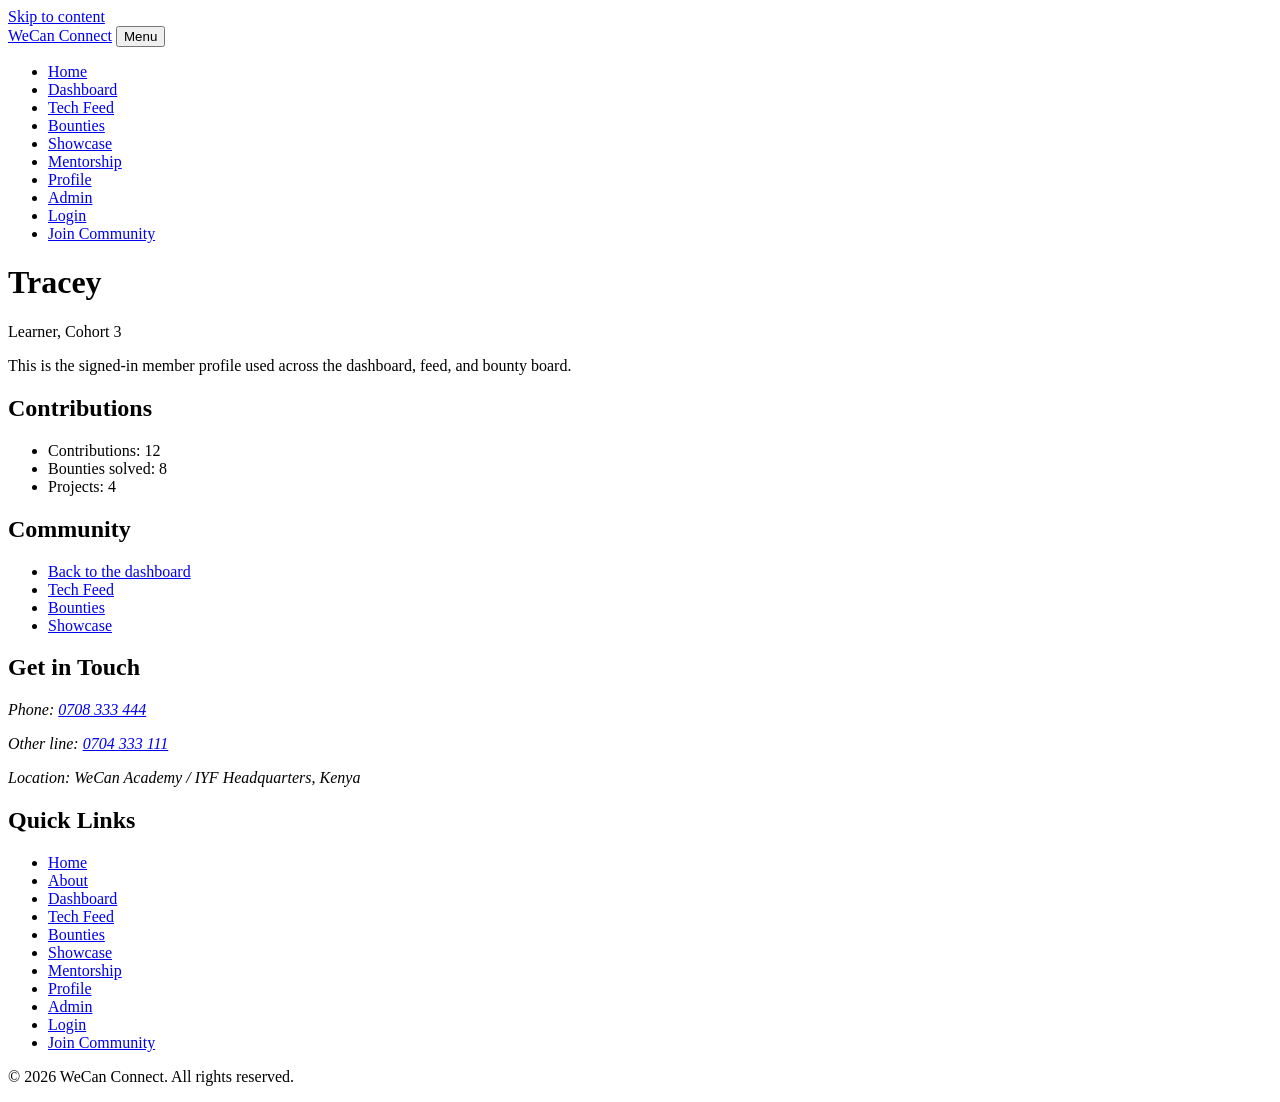
<file: profile.html>
<!DOCTYPE html>
<html lang="en">
<head>
    <meta charset="UTF-8">
    <meta name="viewport" content="width=device-width, initial-scale=1.0">
    <meta name="description" content="Member profile on WeCan Connect.">
    <title>Profile | WeCan Connect</title>
    <link rel="stylesheet" href="styles.css">
</head>
<body>
    <a href="#main-content" class="skip-link">Skip to content</a>

    <header class="site-header">
        <nav aria-label="Main navigation">
            <a href="index.html" class="logo">WeCan Connect</a>
            <button type="button" id="menu-toggle" aria-label="Open navigation menu" aria-expanded="false" aria-controls="primary-navigation">Menu</button>
            <ul id="primary-navigation">
                <li><a href="index.html">Home</a></li>
                <li><a href="dashboard.html">Dashboard</a></li>
                <li><a href="feed.html">Tech Feed</a></li>
                <li><a href="bounties.html">Bounties</a></li>
                <li><a href="showcase.html">Showcase</a></li>
                <li><a href="mentorship.html">Mentorship</a></li>
                <li><a href="profile.html" aria-current="page">Profile</a></li>
                <li><a href="admin.html">Admin</a></li>
                <li><a href="login.html">Login</a></li>
                <li><a href="login.html#sign-up">Join Community</a></li>
            </ul>
        </nav>
    </header>

    <main id="main-content">
        <h1>Tracey</h1>
        <p>Learner, Cohort 3</p>
        <p>This is the signed-in member profile used across the dashboard, feed, and bounty board.</p>

        <section aria-labelledby="profile-stats-heading">
            <h2 id="profile-stats-heading">Contributions</h2>
            <ul>
                <li>Contributions: 12</li>
                <li>Bounties solved: 8</li>
                <li>Projects: 4</li>
            </ul>
        </section>

        <section aria-labelledby="profile-links-heading">
            <h2 id="profile-links-heading">Community</h2>
            <ul>
                <li><a href="dashboard.html">Back to the dashboard</a></li>
                <li><a href="feed.html">Tech Feed</a></li>
                <li><a href="bounties.html">Bounties</a></li>
                <li><a href="showcase.html">Showcase</a></li>
            </ul>
        </section>
    </main>

    <footer class="site-footer">
        <section aria-labelledby="contact-heading">
            <h2 id="contact-heading">Get in Touch</h2>
            <address>
                <p>Phone: <a href="tel:+254708333444">0708 333 444</a></p>
                <p>Other line: <a href="tel:+254704333111">0704 333 111</a></p>
                <p>Location: WeCan Academy / IYF Headquarters, Kenya</p>
            </address>
        </section>
        <nav aria-label="Footer navigation">
            <h2>Quick Links</h2>
            <ul>
                <li><a href="index.html">Home</a></li>
                <li><a href="index.html#about">About</a></li>
                <li><a href="dashboard.html">Dashboard</a></li>
                <li><a href="feed.html">Tech Feed</a></li>
                <li><a href="bounties.html">Bounties</a></li>
                <li><a href="showcase.html">Showcase</a></li>
                <li><a href="mentorship.html">Mentorship</a></li>
                <li><a href="profile.html">Profile</a></li>
                <li><a href="admin.html">Admin</a></li>
                <li><a href="login.html">Login</a></li>
                <li><a href="login.html#sign-up">Join Community</a></li>
            </ul>
        </nav>
        <p class="footer-bottom">&copy; 2026 WeCan Connect. All rights reserved.</p>
    </footer>
    <script src="nav.js"></script>
</body>
</html>
</file>
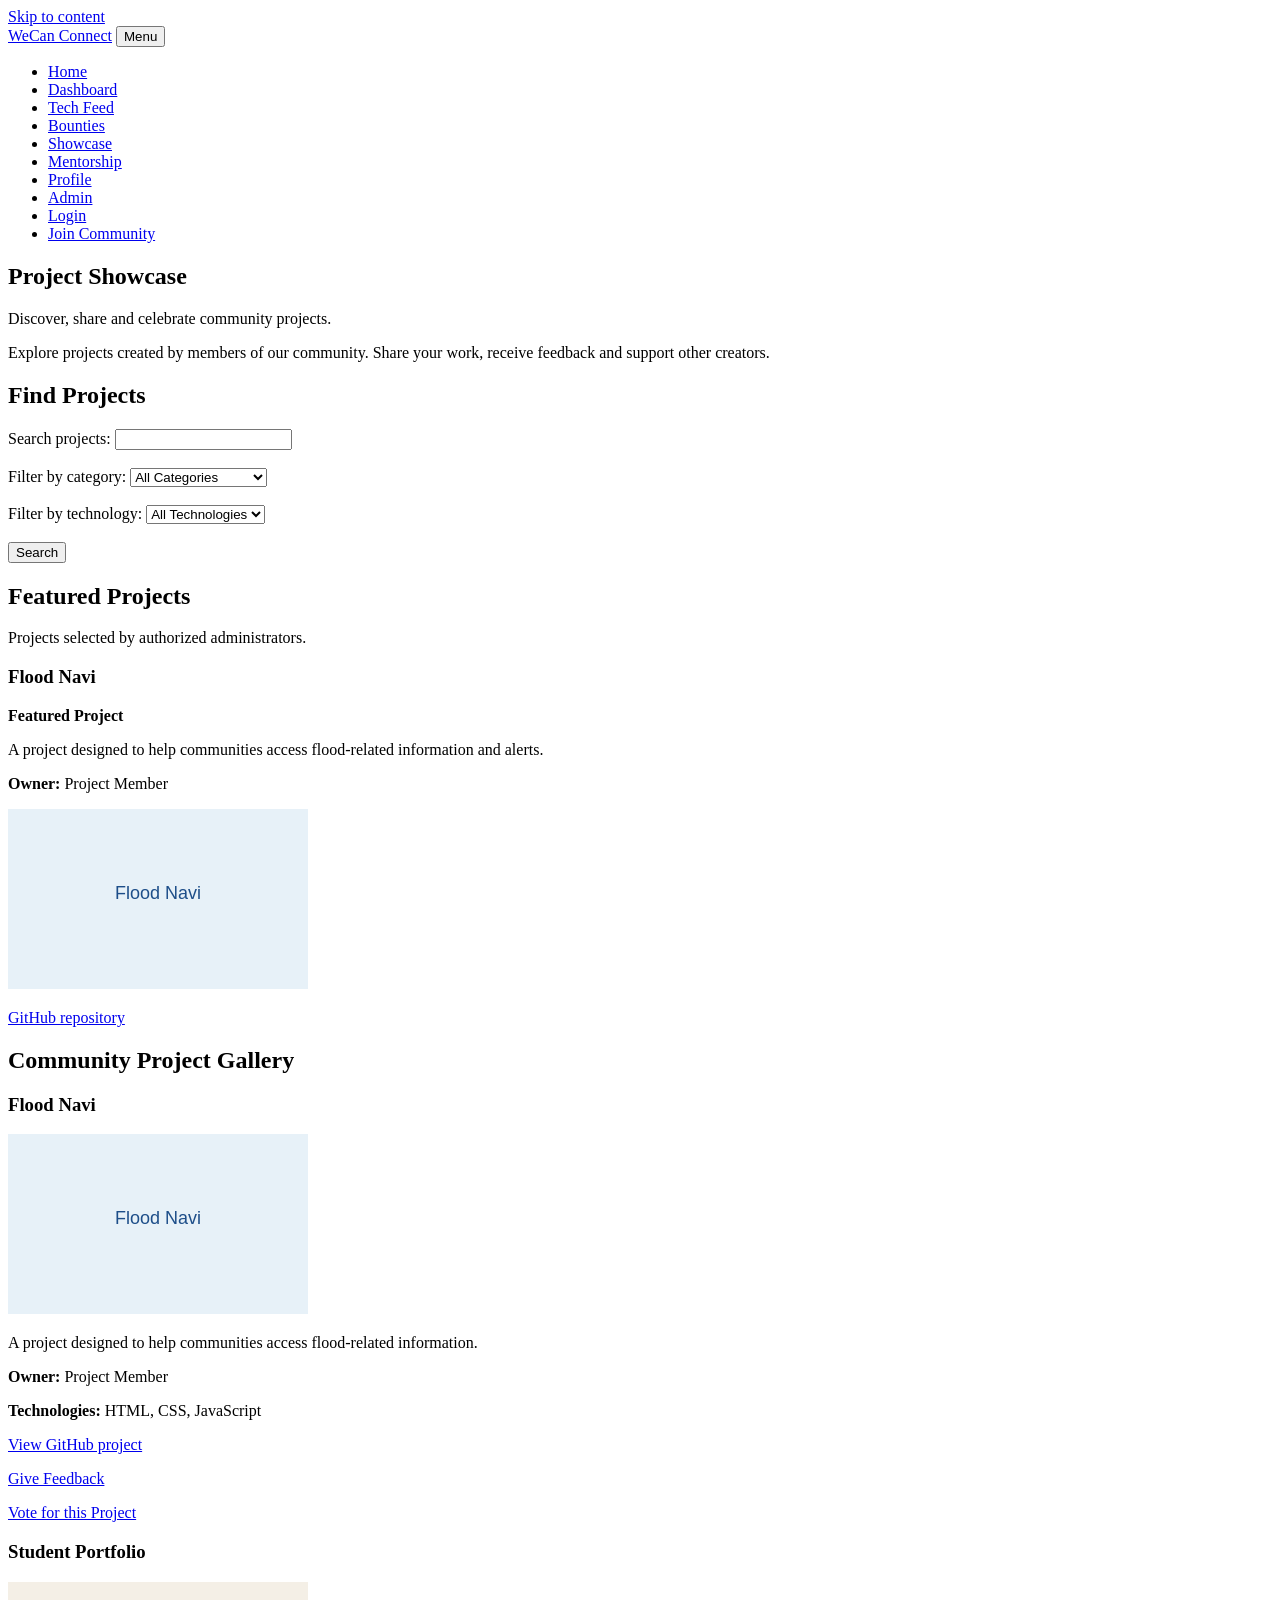
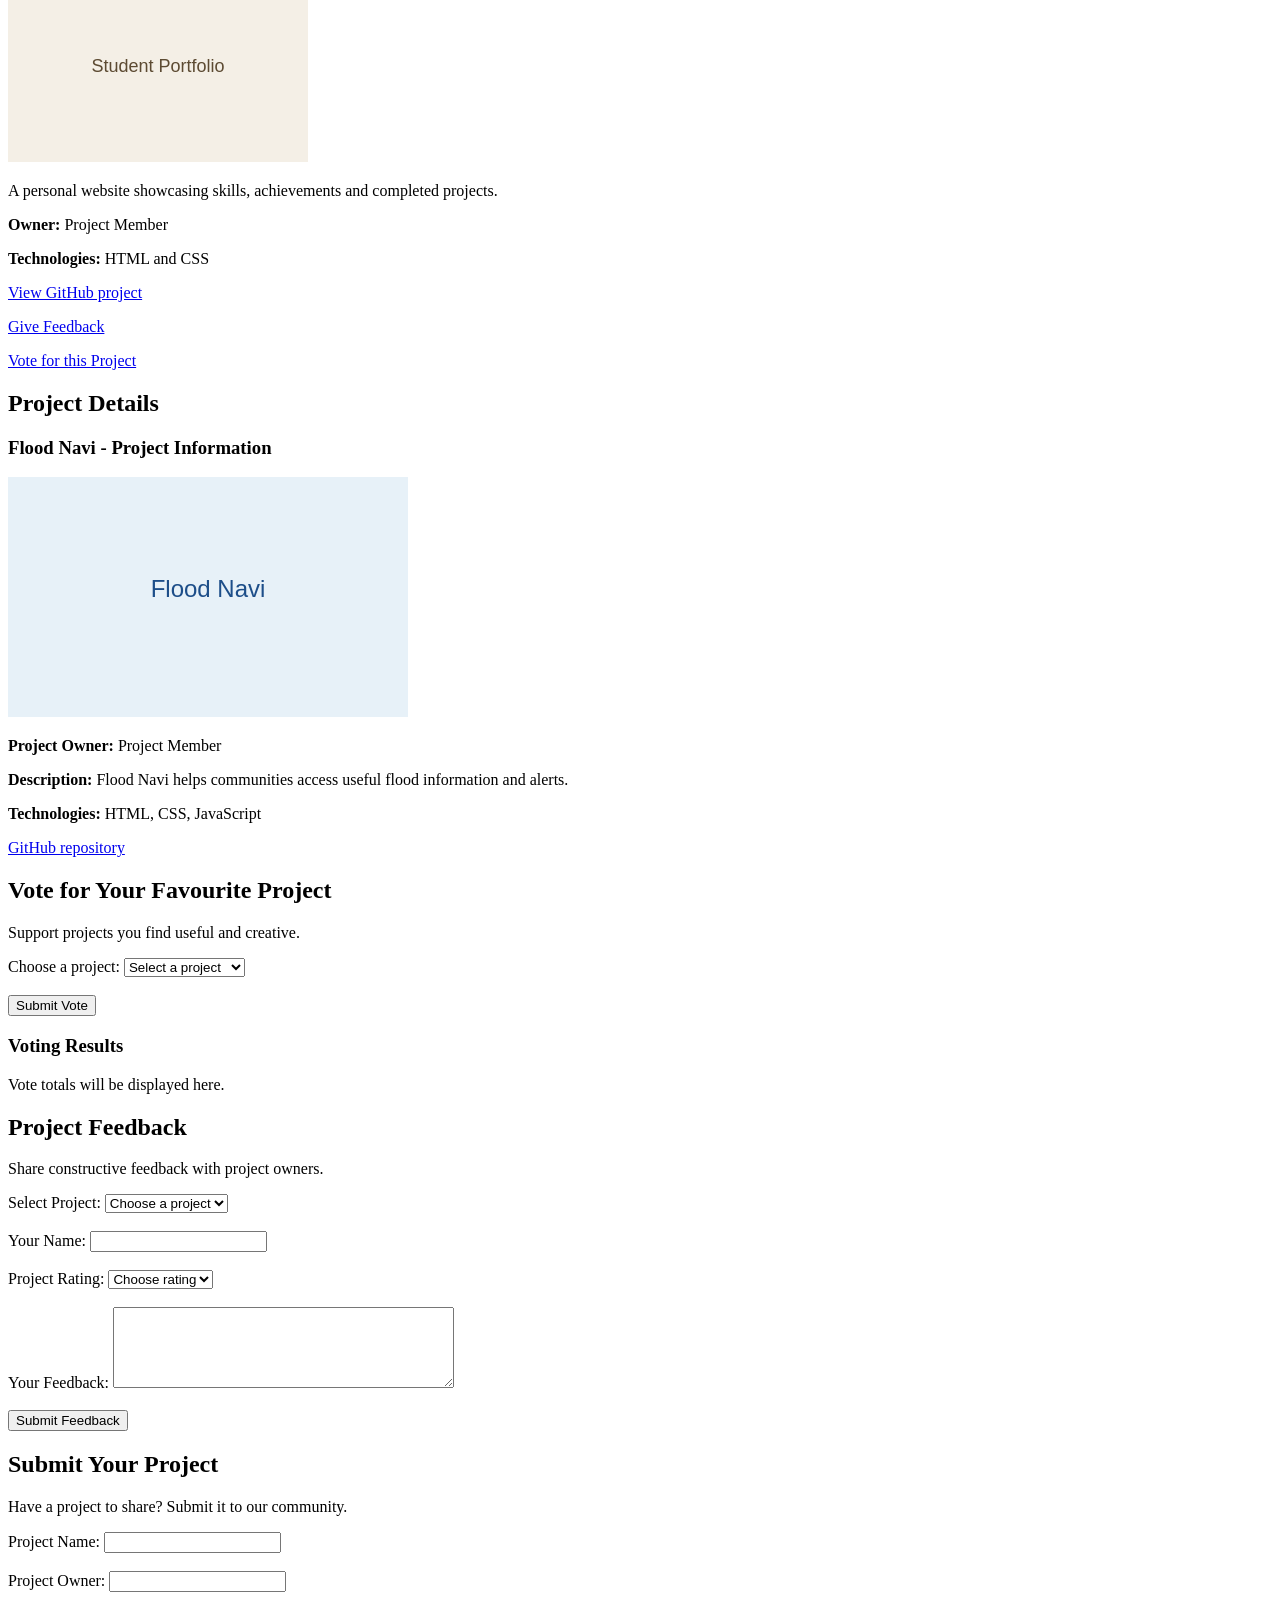
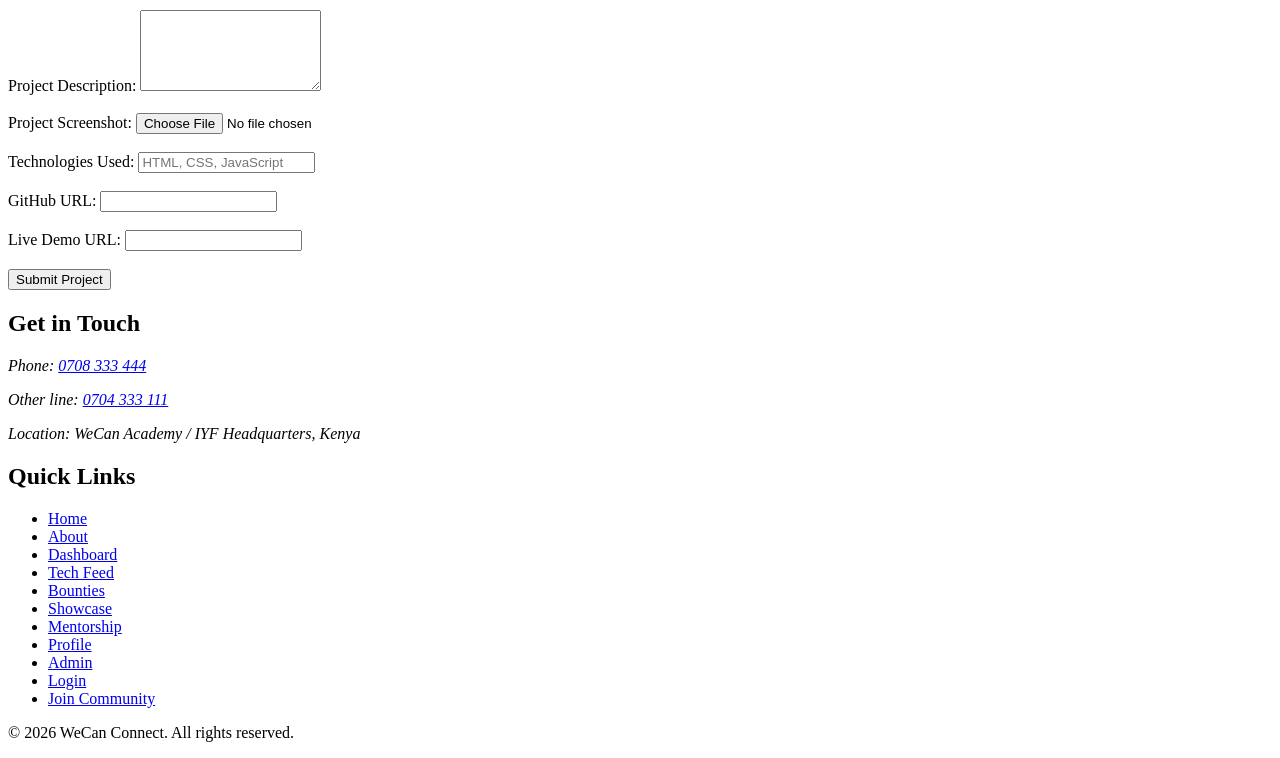
<file: showcase.html>
<!DOCTYPE html>
<html lang="en">
<head>
    <meta charset="UTF-8">
    <meta name="viewport" content="width=device-width, initial-scale=1.0">
    <title>Project Showcase | WeCan Connect</title>
    <link rel="stylesheet" href="styles.css">
</head>
<body>
    <a href="#main-content" class="skip-link">Skip to content</a>

    <header class="site-header">
        <nav aria-label="Main navigation">
            <a href="index.html" class="logo">WeCan Connect</a>
            <button type="button" id="menu-toggle" aria-label="Open navigation menu" aria-expanded="false" aria-controls="primary-navigation">Menu</button>
            <ul id="primary-navigation">
                <li><a href="index.html">Home</a></li>
                <li><a href="dashboard.html">Dashboard</a></li>
                <li><a href="feed.html">Tech Feed</a></li>
                <li><a href="bounties.html">Bounties</a></li>
                <li><a href="showcase.html" aria-current="page">Showcase</a></li>
                <li><a href="mentorship.html">Mentorship</a></li>
                <li><a href="profile.html">Profile</a></li>
                <li><a href="admin.html">Admin</a></li>
                <li><a href="login.html">Login</a></li>
                <li><a href="login.html#sign-up">Join Community</a></li>
            </ul>
        </nav>
    </header>

    <main id="main-content">

        <!-- Introduction -->
        <section>
            <h1>Project Showcase</h1>
            <p>Discover, share and celebrate community projects.</p>
            <p>
                Explore projects created by members of our community.
                Share your work, receive feedback and support other creators.
            </p>
        </section>

        <!-- Project Search and Filters -->
        <section>
            <h2>Find Projects</h2>

            <form action="#" method="get">
                <label for="search">Search projects:</label>
                <input type="search" id="search" name="search">

                <br><br>

                <label for="category">Filter by category:</label>
                <select id="category" name="category">
                    <option value="">All Categories</option>
                    <option value="web-development">Web Development</option>
                    <option value="mobile-app">Mobile Applications</option>
                    <option value="education">Education</option>
                    <option value="technology">Technology</option>
                </select>

                <br><br>

                <label for="technology-filter">Filter by technology:</label>
                <select id="technology-filter" name="technology">
                    <option value="">All Technologies</option>
                    <option value="html">HTML</option>
                    <option value="css">CSS</option>
                    <option value="javascript">JavaScript</option>
                    <option value="python">Python</option>
                </select>

                <br><br>

                <button type="submit">Search</button>
            </form>
        </section>

        <!-- Featured Projects -->
        <section>
            <h2>Featured Projects</h2>

            <p>Projects selected by authorized administrators.</p>

            <article>
                <h3>Flood Navi</h3>
                <p><strong>Featured Project</strong></p>
                <p>
                    A project designed to help communities access
                    flood-related information and alerts.
                </p>
                <p><strong>Owner:</strong> Project Member</p>
                <img src="images/flood-navi.svg"
                     alt="Flood Navi project screenshot"
                     width="300">

                <p>
                    <a href="https://github.com/Nyakito/iyf-s12-WeCanConnect-team-Nyakito" target="_blank" rel="noopener noreferrer">GitHub repository</a>
                </p>
            </article>
        </section>

        <!-- Project Gallery -->
        <section>
            <h2>Community Project Gallery</h2>

            <article>
                <h3>Flood Navi</h3>

                <img src="images/flood-navi.svg"
                     alt="Screenshot of Flood Navi"
                     width="300">

                <p>
                    A project designed to help communities access
                    flood-related information.
                </p>

                <p><strong>Owner:</strong> Project Member</p>
                <p><strong>Technologies:</strong> HTML, CSS, JavaScript</p>

                <p>
                    <a href="https://github.com/Nyakito/iyf-s12-WeCanConnect-team-Nyakito" target="_blank" rel="noopener noreferrer">View GitHub project</a>
                </p>

                <p><a href="#feedback">Give Feedback</a></p>
                <p><a href="#voting">Vote for this Project</a></p>
            </article>

            <article>
                <h3>Student Portfolio</h3>

                <img src="images/portfolio.svg"
                     alt="Screenshot of Student Portfolio"
                     width="300">

                <p>
                    A personal website showcasing skills,
                    achievements and completed projects.
                </p>

                <p><strong>Owner:</strong> Project Member</p>
                <p><strong>Technologies:</strong> HTML and CSS</p>

                <p>
                    <a href="https://github.com/Nyakito/iyf-s12-WeCanConnect-team-Nyakito" target="_blank" rel="noopener noreferrer">View GitHub project</a>
                </p>

                <p><a href="#feedback">Give Feedback</a></p>
                <p><a href="#voting">Vote for this Project</a></p>
            </article>
        </section>

        <!-- Project Details -->
        <section>
            <h2>Project Details</h2>

            <article>
                <h3>Flood Navi - Project Information</h3>

                <img src="images/flood-navi.svg"
                     alt="Flood Navi project preview"
                     width="400">

                <p><strong>Project Owner:</strong> Project Member</p>

                <p>
                    <strong>Description:</strong>
                    Flood Navi helps communities access useful
                    flood information and alerts.
                </p>

                <p><strong>Technologies:</strong> HTML, CSS, JavaScript</p>

                <p>
                    <a href="https://github.com/Nyakito/iyf-s12-WeCanConnect-team-Nyakito" target="_blank" rel="noopener noreferrer">GitHub repository</a>
                </p>
            </article>
        </section>

        <!-- Voting -->
        <section id="voting">
            <h2>Vote for Your Favourite Project</h2>

            <p>Support projects you find useful and creative.</p>

            <form action="#" method="post">
                <label for="project-vote">Choose a project:</label>

                <select id="project-vote" name="project-vote">
                    <option value="">Select a project</option>
                    <option value="flood-navi">Flood Navi</option>
                    <option value="student-portfolio">Student Portfolio</option>
                </select>

                <br><br>

                <button type="submit">Submit Vote</button>
            </form>

            <h3>Voting Results</h3>
            <p>Vote totals will be displayed here.</p>
        </section>

        <!-- Feedback -->
        <section id="feedback">
            <h2>Project Feedback</h2>

            <p>Share constructive feedback with project owners.</p>

            <form action="#" method="post">

                <label for="feedback-project">Select Project:</label>
                <select id="feedback-project" name="project">
                    <option value="">Choose a project</option>
                    <option value="flood-navi">Flood Navi</option>
                    <option value="student-portfolio">Student Portfolio</option>
                </select>

                <br><br>

                <label for="reviewer">Your Name:</label>
                <input type="text" id="reviewer" name="reviewer">

                <br><br>

                <label for="rating">Project Rating:</label>
                <select id="rating" name="rating">
                    <option value="">Choose rating</option>
                    <option value="5">Excellent - 5</option>
                    <option value="4">Very Good - 4</option>
                    <option value="3">Good - 3</option>
                    <option value="2">Fair - 2</option>
                    <option value="1">Poor - 1</option>
                </select>

                <br><br>

                <label for="comments">Your Feedback:</label>
                <textarea id="comments" name="comments"
                          rows="5" cols="40"></textarea>

                <br><br>

                <button type="submit">Submit Feedback</button>

            </form>
        </section>

        <!-- Project Submission -->
        <section id="submit-project">
            <h2>Submit Your Project</h2>

            <p>Have a project to share? Submit it to our community.</p>

            <form action="#" method="post"
                  enctype="multipart/form-data">

                <label for="project-name">Project Name:</label>
                <input type="text" id="project-name"
                       name="project-name" required>

                <br><br>

                <label for="owner">Project Owner:</label>
                <input type="text" id="owner" name="owner" required>

                <br><br>

                <label for="description">Project Description:</label>
                <textarea id="description" name="description"
                          rows="5" required></textarea>

                <br><br>

                <label for="screenshot">Project Screenshot:</label>
                <input type="file" id="screenshot"
                       name="screenshot" accept="image/*">

                <br><br>

                <label for="technologies">Technologies Used:</label>
                <input type="text" id="technologies"
                       name="technologies"
                       placeholder="HTML, CSS, JavaScript">

                <br><br>

                <label for="github">GitHub URL:</label>
                <input type="url" id="github" name="github">

                <br><br>

                <label for="live-demo">Live Demo URL:</label>
                <input type="url" id="live-demo" name="live-demo">

                <br><br>

                <button type="submit">Submit Project</button>

            </form>
        </section>

    </main>

    <footer class="site-footer">
        <section aria-labelledby="contact-heading">
            <h2 id="contact-heading">Get in Touch</h2>
            <address>
                <p>Phone: <a href="tel:+254708333444">0708 333 444</a></p>
                <p>Other line: <a href="tel:+254704333111">0704 333 111</a></p>
                <p>Location: WeCan Academy / IYF Headquarters, Kenya</p>
            </address>
        </section>
        <nav aria-label="Footer navigation">
            <h2>Quick Links</h2>
            <ul>
                <li><a href="index.html">Home</a></li>
                <li><a href="index.html#about">About</a></li>
                <li><a href="dashboard.html">Dashboard</a></li>
                <li><a href="feed.html">Tech Feed</a></li>
                <li><a href="bounties.html">Bounties</a></li>
                <li><a href="showcase.html">Showcase</a></li>
                <li><a href="mentorship.html">Mentorship</a></li>
                <li><a href="profile.html">Profile</a></li>
                <li><a href="admin.html">Admin</a></li>
                <li><a href="login.html">Login</a></li>
                <li><a href="login.html#sign-up">Join Community</a></li>
            </ul>
        </nav>
        <p class="footer-bottom">&copy; 2026 WeCan Connect. All rights reserved.</p>
    </footer>
    <script src="nav.js"></script>
</body>
</html>
</file>
<file: styles.css>
/* Shared stylesheet for WeCan Connect. Visual styles will be added here. */
</file>
